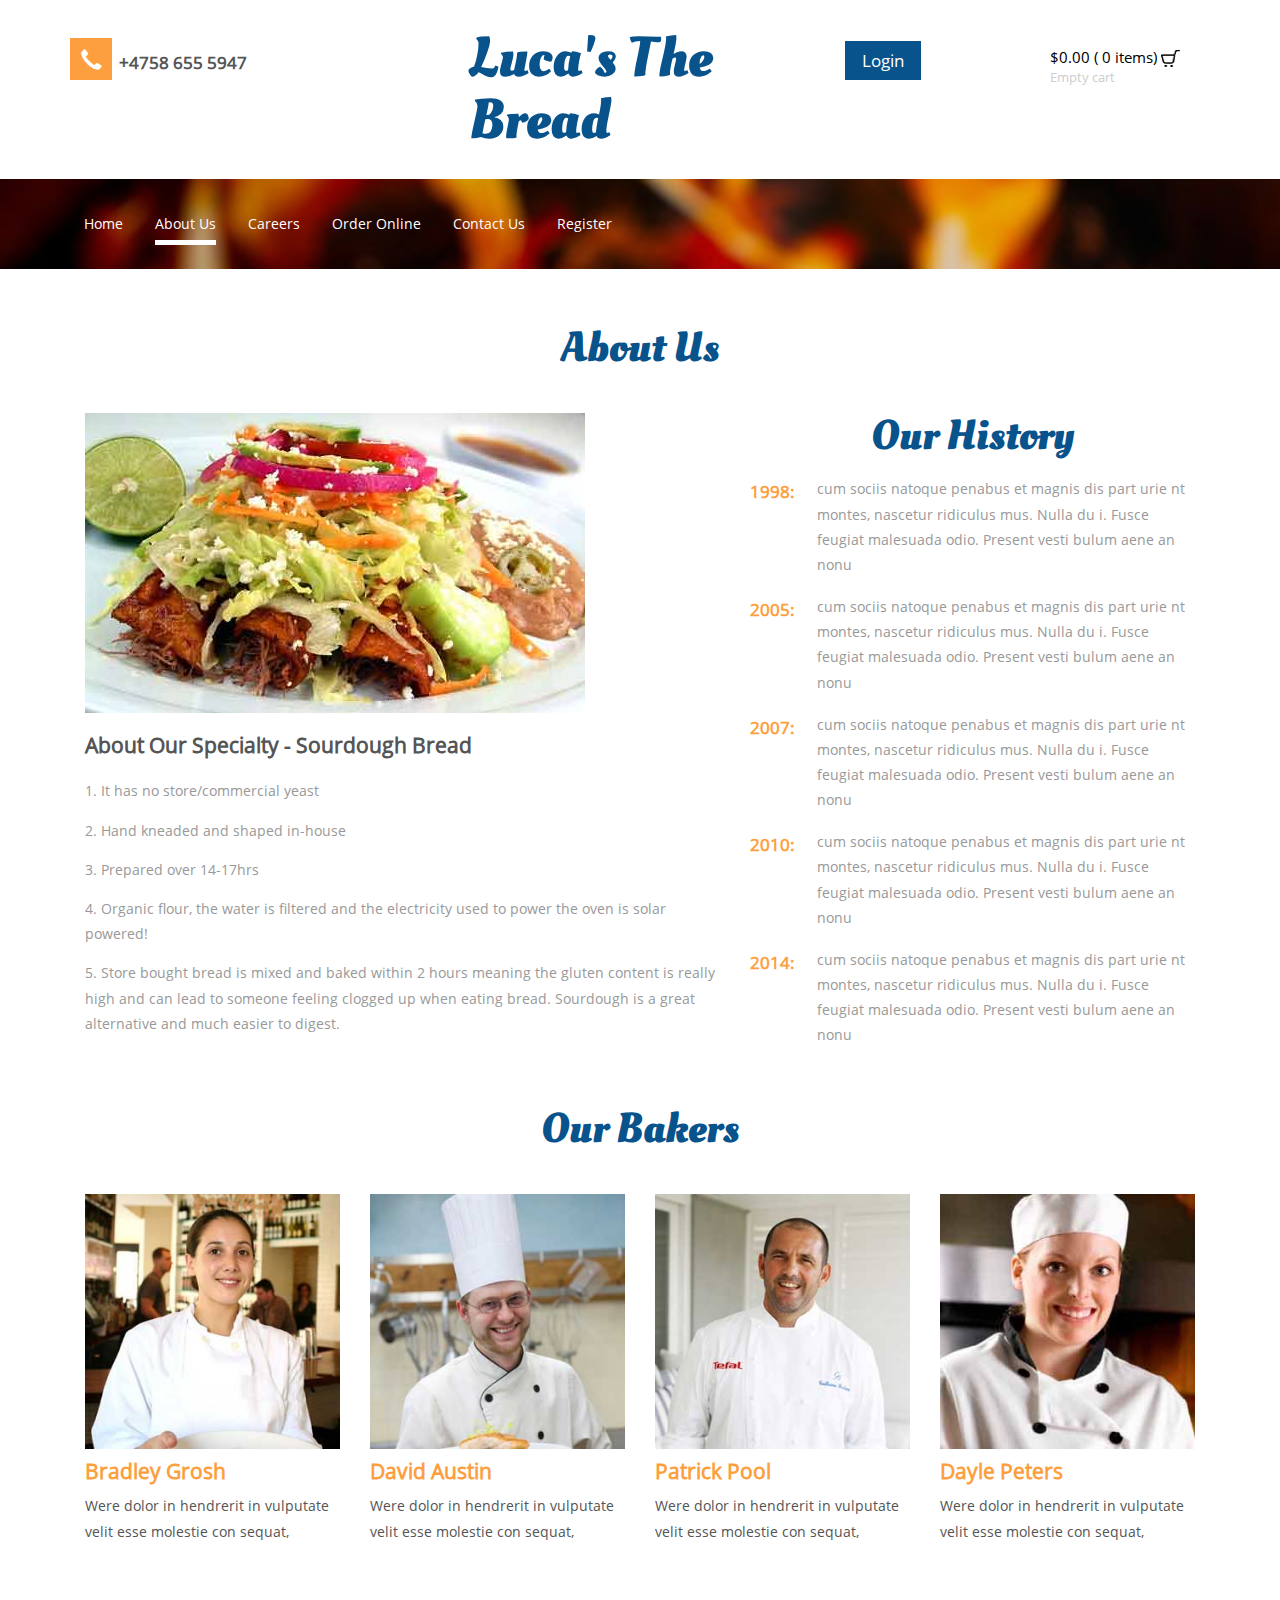
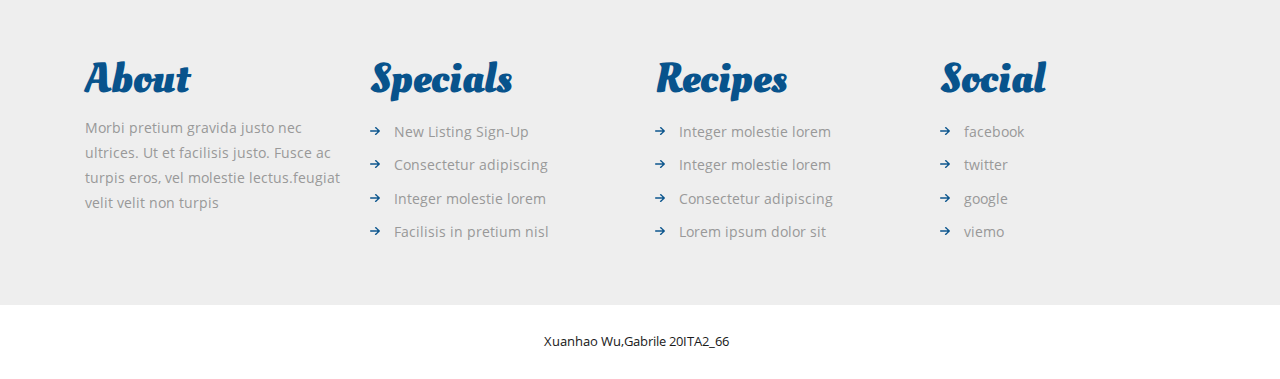
<file: about.html>
<!DOCTYPE HTML>
<html>
<head>
<title>About</title>
<link href="css/bootstrap.css" rel="stylesheet" type="text/css" media="all">
<link href="css/style.css" rel="stylesheet" type="text/css" media="all" />
<meta name="viewport" content="width=device-width, initial-scale=1">
<meta http-equiv="Content-Type" content="text/html; charset=utf-8" />
<meta name="keywords" content="Curabitur Responsive web template, Bootstrap Web Templates, Flat Web Templates, Andriod Compatible web template, 
Smartphone Compatible web template, free webdesigns for Nokia, Samsung, LG, SonyErricsson, Motorola web design" />
<script type="application/x-javascript"> addEventListener("load", function() { setTimeout(hideURLbar, 0); }, false); function hideURLbar(){ window.scrollTo(0,1); } </script>
 <link rel="stylesheet" href="css/flexslider.css" type="text/css" media="screen" />
 <script src="js/jquery-1.11.1.min.js"></script>
  <script src="js/bootstrap.js"> </script>
  <!---- start-smoth-scrolling---->
<script type="text/javascript" src="js/move-top.js"></script>
<script type="text/javascript" src="js/easing.js"></script>
 <script type="text/javascript">
		jQuery(document).ready(function($) {
			$(".scroll").click(function(event){		
				event.preventDefault();
				$('html,body').animate({scrollTop:$(this.hash).offset().top},1200);
			});
		});
	</script>
<!---End-smoth-scrolling---->

</head>
<body>
		<!-- start-header section-->
			<div class="header">
				<div class="container">
				     <div class="top-header">
						<div class="phone">
							<ul>
								<li><span class="glyphicon glyphicon-earphone" aria-hidden="true"></span></li>
								<li><p>+4758 655 5947</p></li>
							</ul>
						</div>
						<div class="logo">
							<h1><a href="index.html">Luca's the bread</a></h1>
						</div>
						<div class="header-right">
						<div class="login">
						<a href="login.html">login</a>
						</div>
						<div class="cart box_1">
							<a href="checkout.html">
								<h3> <span class="simpleCart_total"> $0.00 </span> (<span id="simpleCart_quantity" class="simpleCart_quantity"> 0 </span> items)<img src="images/bag.png" alt=""></h3>
							</a>	
							<p><a href="javascript:;" class="simpleCart_empty">Empty cart</a></p>
							<div class="clearfix"> </div>
						</div>
				</div>
		
						<div class="clearfix"></div>
					</div>	
				</div>
			</div>
		<!-- end-header section-->
		<!--start-banner-->
			<div class="banner ban1">
				<div class="container">
					<div class="top-menu">
					<span class="menu"><img src="images/nav.png" alt=""/> </span>
					<ul>
							<li><a  href="index.html">home</a></li>
							<li><a  href="about.html" class="active">about us</a></li>
							<li><a  href="upload.php">Careers</a></li>
							<li><a  href="orderonline.php">Order online</a></li>
							<li><a  href="events.html">Contact Us</a></li>
							<li><a  href="register.php">register</a></li>
						</ul>
						<!-- script for menu -->
									
							 <script>
							 $("span.menu").click(function(){
							 $(".top-menu ul").slideToggle("slow" , function(){
							 });
							 });
							 </script>
						<!-- //script for menu -->
					</div>
					</div>	
			</div>
		<!--end-banner-->
			
			<div class="content">
				<div class="aboutus">
					<div class="container">
						<h3>about us</h3>
							<div class="about-grids">
								<div class="col-md-7 about-grid">
								<img src="images/p10.jpg" class="img-responsive" alt="/">
									<h4>About our specialty - sourdough bread</h4>
									<p>1. It has no store/commercial yeast</p>
									<p>2. Hand kneaded and shaped in-house</p>
									<p>3. Prepared over 14-17hrs</p>
									<p>4. Organic flour, the water is filtered and the electricity used to power the oven is solar powered!</p>
									<p>5. Store bought bread is mixed and baked within 2 hours meaning the gluten content is really high and 
										can lead to someone feeling clogged up when eating bread. Sourdough is a great alternative and much easier to digest.</p>
								</div>
								<div class="col-md-5 about-grid1">
									<h3>Our history</h3>
									<div class="history">
										<div class="hist-year">
										<h5>1998:</h5>
										</div>
										<div class="hist-text">
										<P>cum sociis natoque penabus et magnis dis part urie nt montes, nascetur ridiculus mus. Nulla du i. Fusce feugiat malesuada odio. Present vesti bulum aene an nonu</P>
										</div>
										<div class="clearfix"></div>
									</div>
									<div class="history">
										<div class="hist-year">
										<h5>2005:</h5>
										</div>
										<div class="hist-text">
										<P>cum sociis natoque penabus et magnis dis part urie nt montes, nascetur ridiculus mus. Nulla du i. Fusce feugiat malesuada odio. Present vesti bulum aene an nonu</P>
										</div>
										<div class="clearfix"></div>
									</div>
									<div class="history">
										<div class="hist-year">
										<h5>2007:</h5>
										</div>
										<div class="hist-text">
										<P>cum sociis natoque penabus et magnis dis part urie nt montes, nascetur ridiculus mus. Nulla du i. Fusce feugiat malesuada odio. Present vesti bulum aene an nonu</P>
										</div>
										<div class="clearfix"></div>
									</div>
									<div class="history">
										<div class="hist-year">
										<h5>2010:</h5>
										</div>
										<div class="hist-text">
										<P>cum sociis natoque penabus et magnis dis part urie nt montes, nascetur ridiculus mus. Nulla du i. Fusce feugiat malesuada odio. Present vesti bulum aene an nonu</P>
										</div>
										<div class="clearfix"></div>
									</div>
									<div class="history">
										<div class="hist-year">
										<h5>2014:</h5>
										</div>
										<div class="hist-text">
										<P>cum sociis natoque penabus et magnis dis part urie nt montes, nascetur ridiculus mus. Nulla du i. Fusce feugiat malesuada odio. Present vesti bulum aene an nonu</P>
										</div>
										<div class="clearfix"></div>
									</div>
								</div>
								<div class="clearfix"></div>
							</div>
					</div>
				</div>
				<div class="ourteam">
					<div class="container">
					<h3>Our bakers</h3>
					<div class="team-grids">
					<div class="col-md-3 team-grid">
						<img src="images/t1.jpg" class="img-responsive" alt="" />
						<h4>Bradley Grosh</h4>
						<p>Were dolor in hendrerit in vulputate velit esse molestie con sequat,</p>
					</div>
					<div class="col-md-3 team-grid">
						<img src="images/t2.jpg" class="img-responsive" alt="" />
						<h4>david austin</h4>
						<p>Were dolor in hendrerit in vulputate velit esse molestie con sequat,</p>
					</div>
					<div class="col-md-3 team-grid">
						<img src="images/t3.jpg" class="img-responsive" alt="" />
						<h4>Patrick Pool</h4>
						<p>Were dolor in hendrerit in vulputate velit esse molestie con sequat,</p>
					</div>
					<div class="col-md-3 team-grid">
						<img src="images/t4.jpg" class="img-responsive" alt="" />
						<h4>Dayle Peters</h4>
						<p>Were dolor in hendrerit in vulputate velit esse molestie con sequat,</p>
					</div>
					</div class="clearfix"></div>
				</div>
			</div>

		<div class="specials-section">
			<div class="container">
				<div class="col-md-3 specials">
				<h3>about</h3>
				<p>Morbi pretium gravida justo nec ultrices. Ut et facilisis justo. Fusce ac turpis eros, vel molestie lectus.feugiat velit velit non turpis</p>
				</div>
				<div class="col-md-3 specials1">
				<h3>specials</h3>
				<ul>
					<li><a href="#">New Listing Sign-Up</a></li>
					<li><a href="#">Consectetur adipiscing</a></li>
					<li><a href="#">Integer molestie lorem</a></li>
					<li><a href="#">Facilisis in pretium nisl</a></li>
				</ul>
				</div>
			<div class="col-md-3 specials1">
			<h3>recipes</h3>
			<ul>
				<li><a href="#">Integer molestie lorem</a></li>
				<li><a href="#">Integer molestie lorem</a></li>
				<li><a href="#">Consectetur adipiscing</a></li>
				<li><a href="#">Lorem ipsum dolor sit</a></li>
			</ul>
			</div>
			<div class="col-md-3 specials1">
			<h3>social</h3>
			<ul>
				<li><a href="#">facebook</a></li>
				<li><a href="#">twitter</a></li>
				<li><a href="#">google</a></li>
				<li><a href="#">viemo</a></li>
			</ul>
			</div>
			<div class="clearfix"></div>
			</div>
			</div>
	</div>
	<div class="footer-section">
					<div class="container">
						<div class="footer-top">
							<p>Xuanhao Wu,Gabrile  20ITA2_66<a target="_blank" href="http://sc.chinaz.com/moban/"></a></p>
					</div>
					<script type="text/javascript">
						$(document).ready(function() {
							/*
							var defaults = {
					  			containerID: 'toTop', // fading element id
								containerHoverID: 'toTopHover', // fading element hover id
								scrollSpeed: 1200,
								easingType: 'linear' 
					 		};
							*/
							
							$().UItoTop({ easingType: 'easeOutQuart' });
							
						});
					</script>
				<a href="#" id="toTop" style="display: block;"> <span id="toTopHover" style="opacity: 1;"> </span></a>


					</div>
					</div>


	
</body>
</html>
</file>
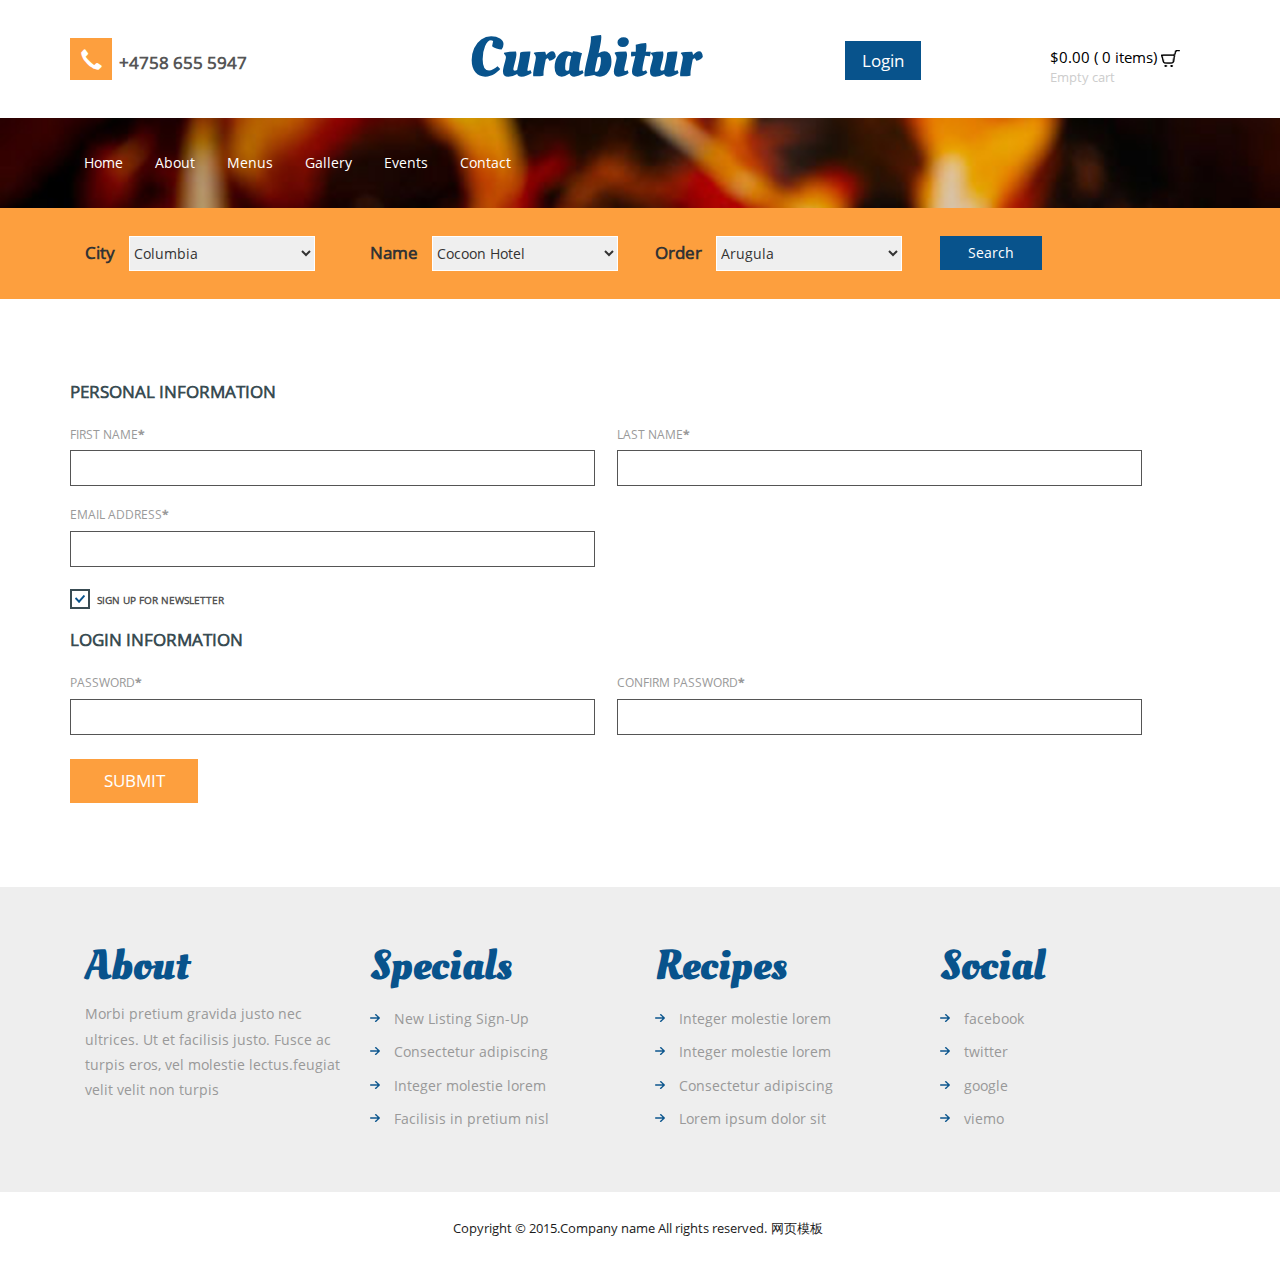
<file: account.html>
<!DOCTYPE HTML>
<html>
<head>
<title>Account</title>
<link href="css/bootstrap.css" rel="stylesheet" type="text/css" media="all">
<link href="css/style.css" rel="stylesheet" type="text/css" media="all" />
<meta name="viewport" content="width=device-width, initial-scale=1">
<meta http-equiv="Content-Type" content="text/html; charset=utf-8" />
<meta name="keywords" content="Curabitur Responsive web template, Bootstrap Web Templates, Flat Web Templates, Andriod Compatible web template, 
Smartphone Compatible web template, free webdesigns for Nokia, Samsung, LG, SonyErricsson, Motorola web design" />
<script type="application/x-javascript"> addEventListener("load", function() { setTimeout(hideURLbar, 0); }, false); function hideURLbar(){ window.scrollTo(0,1); } </script>
 <link rel="stylesheet" href="css/flexslider.css" type="text/css" media="screen" />
 <script src="js/jquery-1.11.1.min.js"></script>
  <script src="js/bootstrap.js"> </script>
  <!---- start-smoth-scrolling---->
<script type="text/javascript" src="js/move-top.js"></script>
<script type="text/javascript" src="js/easing.js"></script>
 <script type="text/javascript">
		jQuery(document).ready(function($) {
			$(".scroll").click(function(event){		
				event.preventDefault();
				$('html,body').animate({scrollTop:$(this.hash).offset().top},1200);
			});
		});
	</script>
<!---End-smoth-scrolling---->

</head>
<body>
		<!-- start-header section-->
			<div class="header">
				<div class="container">
				     <div class="top-header">
						<div class="phone">
							<ul>
								<li><span class="glyphicon glyphicon-earphone" aria-hidden="true"></span></li>
								<li><p>+4758 655 5947</p></li>
							</ul>
						</div>
						<div class="logo">
							<h1><a href="index.html">curabitur</a></h1>
						</div>
						<div class="header-right">
						<div class="login">
						<a href="login.html">login</a>
						</div>
						<div class="cart box_1">
							<a href="checkout.html">
								<h3> <span class="simpleCart_total"> $0.00 </span> (<span id="simpleCart_quantity" class="simpleCart_quantity"> 0 </span> items)<img src="images/bag.png" alt=""></h3>
							</a>	
							<p><a href="javascript:;" class="simpleCart_empty">Empty cart</a></p>
							<div class="clearfix"> </div>
						</div>
				</div>
		
						<div class="clearfix"></div>
					</div>	
				</div>
			</div>
		<!-- end-header section-->
		<!--start-banner-->
			<div class="banner ban1">
				<div class="container">
					<div class="top-menu">
					<span class="menu"><img src="images/nav.png" alt=""/> </span>
						<ul>
							<li><a  href="index.html">home</a></li>
							<li><a  href="about.html">about</a></li>
							<li><a  href="menu.html">menus</a></li>
							<li><a  href="orderonline.php">gallery</a></li>
							<li><a  href="events.html">events</a></li>
							<li><a  href="contact.html">contact</a></li>
						</ul>
						<!-- script for menu -->
									
							 <script>
							 $("span.menu").click(function(){
							 $(".top-menu ul").slideToggle("slow" , function(){
							 });
							 });
							 </script>
						<!-- //script for menu -->
					</div>
					</div>	
			</div>
		<!--end-banner-->
			<div class="banner-bottom">
				<div class="container">
				<div class="droop-down">
					<div class="col-md-3 droop">
							<div class="sort-by">
		            <label>City</label>
		            <select>
		                            <option value="">
		                   Columbia              </option>
		                            <option value="">
		                 Gobaret              </option>
		                            <option value="">
		                   Florissant               </option>
										<option value="">
		                   Fergeeson               </option>
						   
		            </select>
		        </div>
					</div>
					<div class="col-md-3 droop">
							<div class="sort-by">
		            <label>Name</label>
		            <select>
		                            <option value="">
		                  Cocoon Hotel              </option>
		                            <option value="">
		                   Chinese Room               </option>
		                            <option value="">
		                   Royal Orchid Central              </option>
						         <option value="">
		                   Royal Orchid Central              </option>
						         <option value="">
		                   Royal Orchid Central              </option>
		            </select>
		        </div>
					</div><div class="col-md-3 droop">
							<div class="sort-by">
		            <label>Order</label>
		            <select>
		                            <option value="">
		                    Arugula              </option>
		                            <option value="">
		                  Baking Soda              </option>
		                            <option value="">
		                    Cilantro              </option>
							  <option value="">
		                Chicken              </option>
							  <option value="">
		                    Squash             </option>
		            </select>
		        </div>
					</div>
					<div class="col-md-3 search">
					<form>
					<input type="submit" value="search">
					</form>				
					</div>
					<div class="clearfix"></div>
					</div>
				</div>
			</div>
			<div class="content">
 <!-- registration -->
	<div class="main-1">
		<div class="container">
			<div class="register">
		  	  <form> 
				 <div class="register-top-grid">
					<h3>PERSONAL INFORMATION</h3>
					 <div class="wow fadeInLeft" data-wow-delay="0.4s">
						<span>First Name<label>*</label></span>
						<input type="text"> 
					 </div>
					 <div class="wow fadeInRight" data-wow-delay="0.4s">
						<span>Last Name<label>*</label></span>
						<input type="text"> 
					 </div>
					 <div class="wow fadeInRight" data-wow-delay="0.4s">
						 <span>Email Address<label>*</label></span>
						 <input type="text"> 
					 </div>
					 <div class="clearfix"> </div>
					   <a class="news-letter" href="#">
						 <label class="checkbox"><input type="checkbox" name="checkbox" checked=""><i> </i>Sign Up for Newsletter</label>
					   </a>
					 </div>
				     <div class="register-bottom-grid">
						    <h3>LOGIN INFORMATION</h3>
							 <div class="wow fadeInLeft" data-wow-delay="0.4s">
								<span>Password<label>*</label></span>
								<input type="text">
							 </div>
							 <div class="wow fadeInRight" data-wow-delay="0.4s">
								<span>Confirm Password<label>*</label></span>
								<input type="text">
							 </div>
					 </div>
				</form>
				<div class="clearfix"> </div>
				<div class="register-but">
				   <form>
					   <input type="submit" value="submit">
					   <div class="clearfix"> </div>
				   </form>
				</div>
		   </div>
		 </div>
	</div>
<!-- registration -->

<div class="specials-section">
				<div class="container">
					<div class="col-md-3 specials">
					<h3>about</h3>
					<p>Morbi pretium gravida justo nec ultrices. Ut et facilisis justo. Fusce ac turpis eros, vel molestie lectus.feugiat velit velit non turpis</p>
				</div>
				<div class="col-md-3 specials1">
				<h3>specials</h3>
				<ul>
					<li><a href="#">New Listing Sign-Up</a></li>
					<li><a href="#">Consectetur adipiscing</a></li>
					<li><a href="#">Integer molestie lorem</a></li>
					<li><a href="#">Facilisis in pretium nisl</a></li>
				</ul>
				</div>
			<div class="col-md-3 specials1">
			<h3>recipes</h3>
			<ul>
				<li><a href="#">Integer molestie lorem</a></li>
				<li><a href="#">Integer molestie lorem</a></li>
				<li><a href="#">Consectetur adipiscing</a></li>
				<li><a href="#">Lorem ipsum dolor sit</a></li>
			</ul>
			</div>
			<div class="col-md-3 specials1">
			<h3>social</h3>
			<ul>
				<li><a href="#">facebook</a></li>
				<li><a href="#">twitter</a></li>
				<li><a href="#">google</a></li>
				<li><a href="#">viemo</a></li>
			</ul>
			</div>
			<div class="clearfix"></div>
			</div>
			</div>
	</div>
	<div class="footer-section">
					<div class="container">
						<div class="footer-top">
						<p>Copyright &copy; 2015.Company name All rights reserved.<a target="_blank" href="http://sc.chinaz.com/moban/">&#x7F51;&#x9875;&#x6A21;&#x677F;</a></p>
					</div>
					<script type="text/javascript">
						$(document).ready(function() {
							/*
							var defaults = {
					  			containerID: 'toTop', // fading element id
								containerHoverID: 'toTopHover', // fading element hover id
								scrollSpeed: 1200,
								easingType: 'linear' 
					 		};
							*/
							
							$().UItoTop({ easingType: 'easeOutQuart' });
							
						});
					</script>
				<a href="#" id="toTop" style="display: block;"> <span id="toTopHover" style="opacity: 1;"> </span></a>


					</div>
					</div>


	
</body>
</html>
</file>
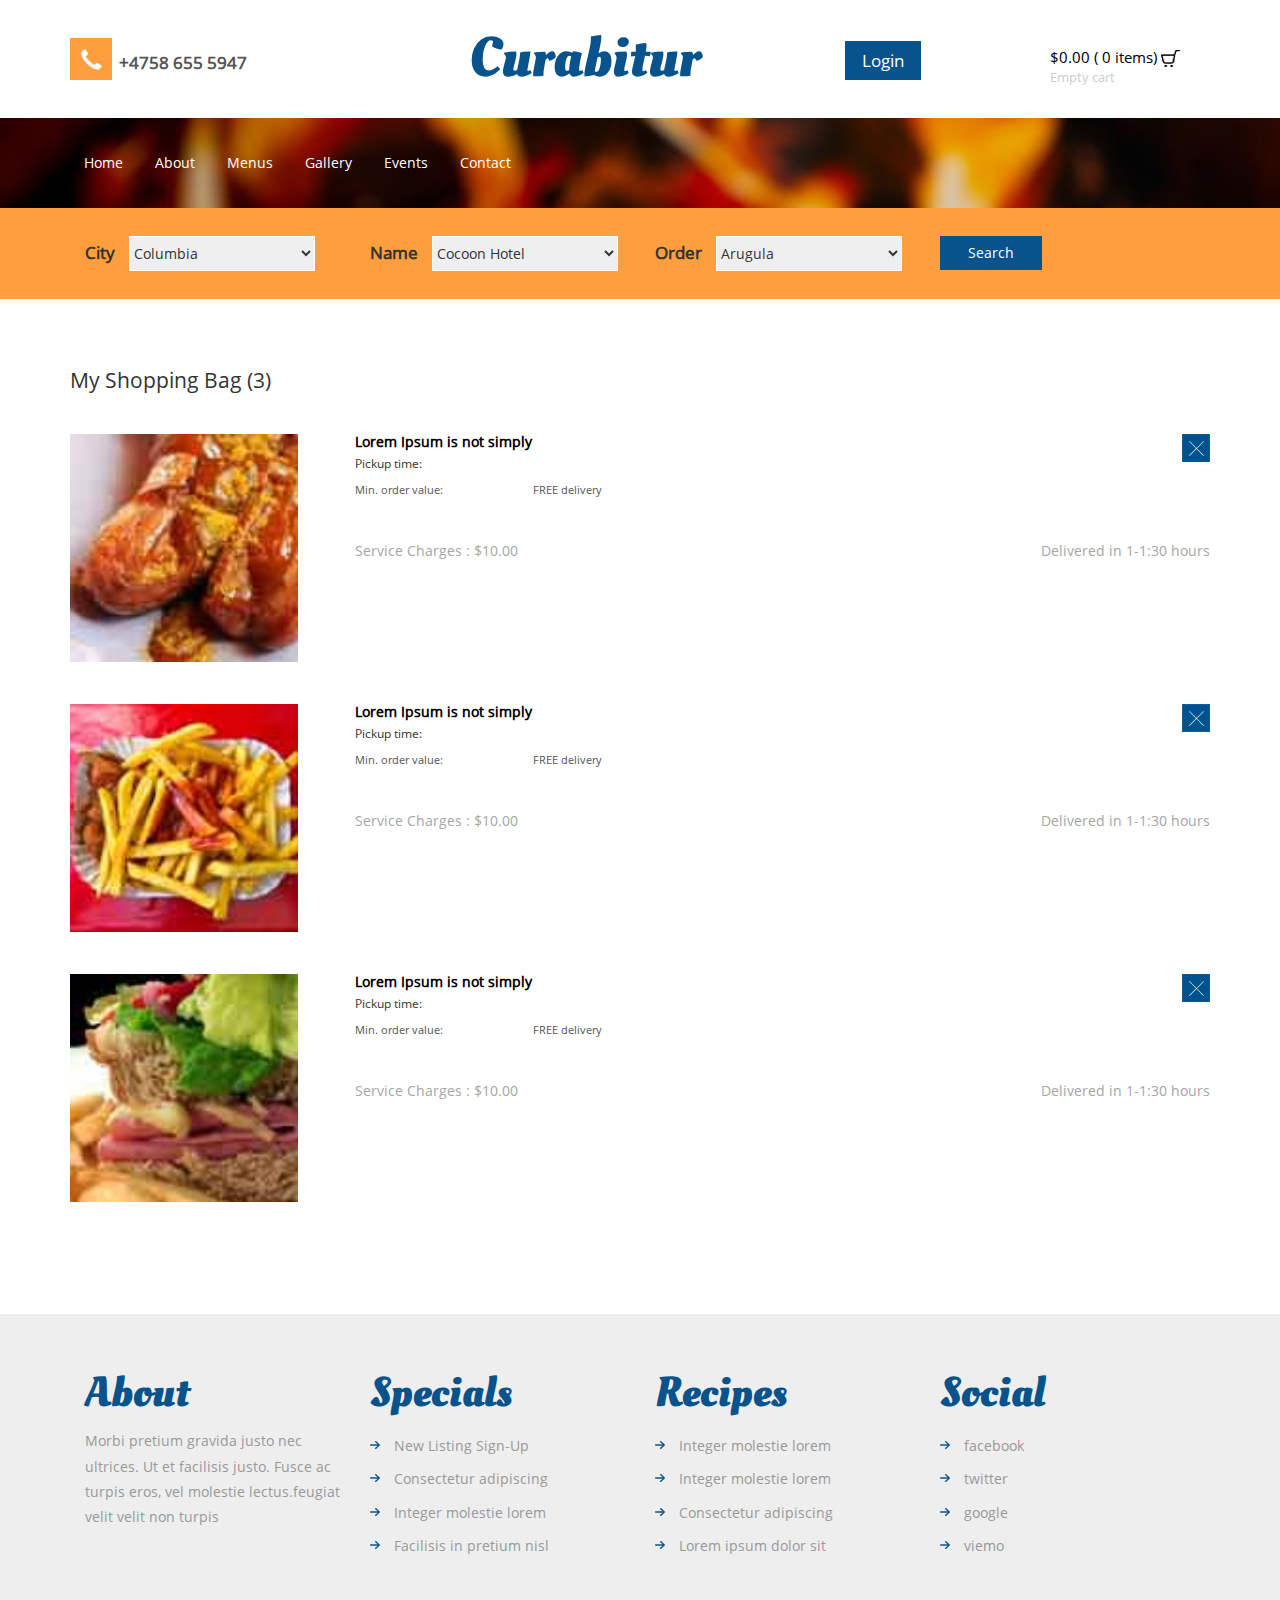
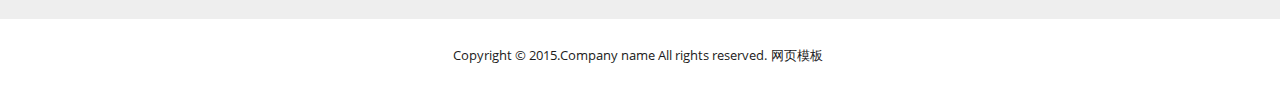
<file: checkout.html>
<!DOCTYPE HTML>
<html>
<head>
<title>Check out</title>
<link href="css/bootstrap.css" rel="stylesheet" type="text/css" media="all">
<link href="css/style.css" rel="stylesheet" type="text/css" media="all" />
<meta name="viewport" content="width=device-width, initial-scale=1">
<meta http-equiv="Content-Type" content="text/html; charset=utf-8" />
<meta name="keywords" content="Curabitur Responsive web template, Bootstrap Web Templates, Flat Web Templates, Andriod Compatible web template, 
Smartphone Compatible web template, free webdesigns for Nokia, Samsung, LG, SonyErricsson, Motorola web design" />
<script type="application/x-javascript"> addEventListener("load", function() { setTimeout(hideURLbar, 0); }, false); function hideURLbar(){ window.scrollTo(0,1); } </script>
 <link rel="stylesheet" href="css/flexslider.css" type="text/css" media="screen" />
 <script src="js/jquery-1.11.1.min.js"></script>
  <script src="js/bootstrap.js"> </script>
  <!---- start-smoth-scrolling---->
<script type="text/javascript" src="js/move-top.js"></script>
<script type="text/javascript" src="js/easing.js"></script>
 <script type="text/javascript">
		jQuery(document).ready(function($) {
			$(".scroll").click(function(event){		
				event.preventDefault();
				$('html,body').animate({scrollTop:$(this.hash).offset().top},1200);
			});
		});
	</script>
<!---End-smoth-scrolling---->

</head>
<body>
		<!-- start-header section-->
			<div class="header">
				<div class="container">
				     <div class="top-header">
						<div class="phone">
							<ul>
								<li><span class="glyphicon glyphicon-earphone" aria-hidden="true"></span></li>
								<li><p>+4758 655 5947</p></li>
							</ul>
						</div>
						<div class="logo">
							<h1><a href="index.html">curabitur</a></h1>
						</div>
						<div class="header-right">
						<div class="login">
						<a href="login.html">login</a>
						</div>
						<div class="cart box_1">
							<a href="checkout.html">
								<h3> <span class="simpleCart_total"> $0.00 </span> (<span id="simpleCart_quantity" class="simpleCart_quantity"> 0 </span> items)<img src="images/bag.png" alt=""></h3>
							</a>	
							<p><a href="javascript:;" class="simpleCart_empty">Empty cart</a></p>
							<div class="clearfix"> </div>
						</div>
				</div>
		
						<div class="clearfix"></div>
					</div>	
				</div>
			</div>
		<!-- end-header section-->
		<!--start-banner-->
			<div class="banner ban1">
				<div class="container">
					<div class="top-menu">
					<span class="menu"><img src="images/nav.png" alt=""/> </span>
						<ul>
							<li><a  href="index.html">home</a></li>
							<li><a  href="about.html">about</a></li>
							<li><a  href="menu.html">menus</a></li>
							<li><a  href="orderonline.php">gallery</a></li>
							<li><a  href="events.html">events</a></li>
							<li><a  href="contact.html">contact</a></li>
						</ul
						<!-- script for menu -->
									
							 <script>
							 $("span.menu").click(function(){
							 $(".top-menu ul").slideToggle("slow" , function(){
							 });
							 });
							 </script>
						<!-- //script for menu -->
					</div>
					</div>	
			</div>
		<!--end-banner-->
			<div class="banner-bottom">
				<div class="container">
				<div class="droop-down">
					<div class="col-md-3 droop">
							<div class="sort-by">
		            <label>City</label>
		            <select>
		                            <option value="">
		                   Columbia              </option>
		                            <option value="">
		                 Gobaret              </option>
		                            <option value="">
		                   Florissant               </option>
										<option value="">
		                   Fergeeson               </option>
						   
		            </select>
		        </div>
					</div>
					<div class="col-md-3 droop">
							<div class="sort-by">
		            <label>Name</label>
		            <select>
		                            <option value="">
		                  Cocoon Hotel              </option>
		                            <option value="">
		                   Chinese Room               </option>
		                            <option value="">
		                   Royal Orchid Central              </option>
						         <option value="">
		                   Royal Orchid Central              </option>
						         <option value="">
		                   Royal Orchid Central              </option>
		            </select>
		        </div>
					</div><div class="col-md-3 droop">
							<div class="sort-by">
		            <label>Order</label>
		            <select>
		                            <option value="">
		                    Arugula              </option>
		                            <option value="">
		                  Baking Soda              </option>
		                            <option value="">
		                    Cilantro              </option>
							  <option value="">
		                Chicken              </option>
							  <option value="">
		                    Squash             </option>
		            </select>
		        </div>
					</div>
					<div class="col-md-3 search">
					<form>
					<input type="submit" value="search">
					</form>				
					</div>
					<div class="clearfix"></div>
					</div>
				</div>
			</div>
<!-- checkout -->
<div class="cart-items">
	<div class="container">
			 <h1>My Shopping Bag (3)</h1>
				<script>$(document).ready(function(c) {
					$('.close1').on('click', function(c){
						$('.cart-header').fadeOut('slow', function(c){
							$('.cart-header').remove();
						});
						});	  
					});
			   </script>
			 <div class="cart-header">
				 <div class="close1"> </div>
				 <div class="cart-sec simpleCart_shelfItem">
						<div class="cart-item cyc">
							 <img src="images/c1.jpg" class="img-responsive" alt="">
						</div>
					   <div class="cart-item-info">
						<h3><a href="#"> Lorem Ipsum is not simply </a><span>Pickup time:</span></h3>
						<ul class="qty">
							<li><p>Min. order value:</p></li>
							<li><p>FREE delivery</p></li>
						</ul>
							 <div class="delivery">
							 <p>Service Charges : $10.00</p>
							 <span>Delivered in 1-1:30 hours</span>
							 <div class="clearfix"></div>
				        </div>	
					   </div>
					   <div class="clearfix"></div>
											
				  </div>
			 </div>
			 <script>$(document).ready(function(c) {
					$('.close2').on('click', function(c){
							$('.cart-header2').fadeOut('slow', function(c){
						$('.cart-header2').remove();
					});
					});	  
					});
			 </script>
			 <div class="cart-header2">
				 <div class="close2"> </div>
				  <div class="cart-sec simpleCart_shelfItem">
						<div class="cart-item cyc">
							 <img src="images/c2.jpg" class="img-responsive" alt="">
						</div>
					   <div class="cart-item-info">
						<h3><a href="#"> Lorem Ipsum is not simply </a><span>Pickup time:</span></h3>
						<ul class="qty">
							<li><p>Min. order value:</p></li>
							<li><p>FREE delivery</p></li>
						</ul>
							 <div class="delivery">
							 <p>Service Charges : $10.00</p>
							 <span>Delivered in 1-1:30 hours</span>
							 <div class="clearfix"></div>
				        </div>	
					   </div>
					   <div class="clearfix"></div>
											
				  </div>
			  </div>
			  <script>$(document).ready(function(c) {
					$('.close3').on('click', function(c){
							$('.cart-header3').fadeOut('slow', function(c){
						$('.cart-header3').remove();
					});
					});	  
					});
			 </script>
			  <div class="cart-header3">
				 <div class="close3"> </div>
				  <div class="cart-sec simpleCart_shelfItem">
						<div class="cart-item cyc">
							 <img src="images/c3.jpg" class="img-responsive" alt="">
						</div>
					   <div class="cart-item-info">
						<h3><a href="#"> Lorem Ipsum is not simply </a><span>Pickup time:</span></h3>
						<ul class="qty">
							<li><p>Min. order value:</p></li>
							<li><p>FREE delivery</p></li>
						</ul>
							 <div class="delivery">
							 <p>Service Charges : $10.00</p>
							 <span>Delivered in 1-1:30 hours</span>
							 <div class="clearfix"></div>
				        </div>	
					   </div>
					   <div class="clearfix"></div>
											
				  </div>
			  </div>		
		 </div>
		 </div>
<!-- checkout -->	
<div class="specials-section">
				<div class="container">
					<div class="col-md-3 specials">
					<h3>about</h3>
					<p>Morbi pretium gravida justo nec ultrices. Ut et facilisis justo. Fusce ac turpis eros, vel molestie lectus.feugiat velit velit non turpis</p>
				</div>
				<div class="col-md-3 specials1">
				<h3>specials</h3>
				<ul>
					<li><a href="#">New Listing Sign-Up</a></li>
					<li><a href="#">Consectetur adipiscing</a></li>
					<li><a href="#">Integer molestie lorem</a></li>
					<li><a href="#">Facilisis in pretium nisl</a></li>
				</ul>
				</div>
			<div class="col-md-3 specials1">
			<h3>recipes</h3>
			<ul>
				<li><a href="#">Integer molestie lorem</a></li>
				<li><a href="#">Integer molestie lorem</a></li>
				<li><a href="#">Consectetur adipiscing</a></li>
				<li><a href="#">Lorem ipsum dolor sit</a></li>
			</ul>
			</div>
			<div class="col-md-3 specials1">
			<h3>social</h3>
			<ul>
				<li><a href="#">facebook</a></li>
				<li><a href="#">twitter</a></li>
				<li><a href="#">google</a></li>
				<li><a href="#">viemo</a></li>
			</ul>
			</div>
			<div class="clearfix"></div>
			</div>
			</div>
	</div>
	<div class="footer-section">
					<div class="container">
						<div class="footer-top">
						<p>Copyright &copy; 2015.Company name All rights reserved.<a target="_blank" href="http://sc.chinaz.com/moban/">&#x7F51;&#x9875;&#x6A21;&#x677F;</a></p>
					</div>
					<script type="text/javascript">
						$(document).ready(function() {
							/*
							var defaults = {
					  			containerID: 'toTop', // fading element id
								containerHoverID: 'toTopHover', // fading element hover id
								scrollSpeed: 1200,
								easingType: 'linear' 
					 		};
							*/
							
							$().UItoTop({ easingType: 'easeOutQuart' });
							
						});
					</script>
				<a href="#" id="toTop" style="display: block;"> <span id="toTopHover" style="opacity: 1;"> </span></a>


					</div>
					</div>


	
</body>
</html>
</file>
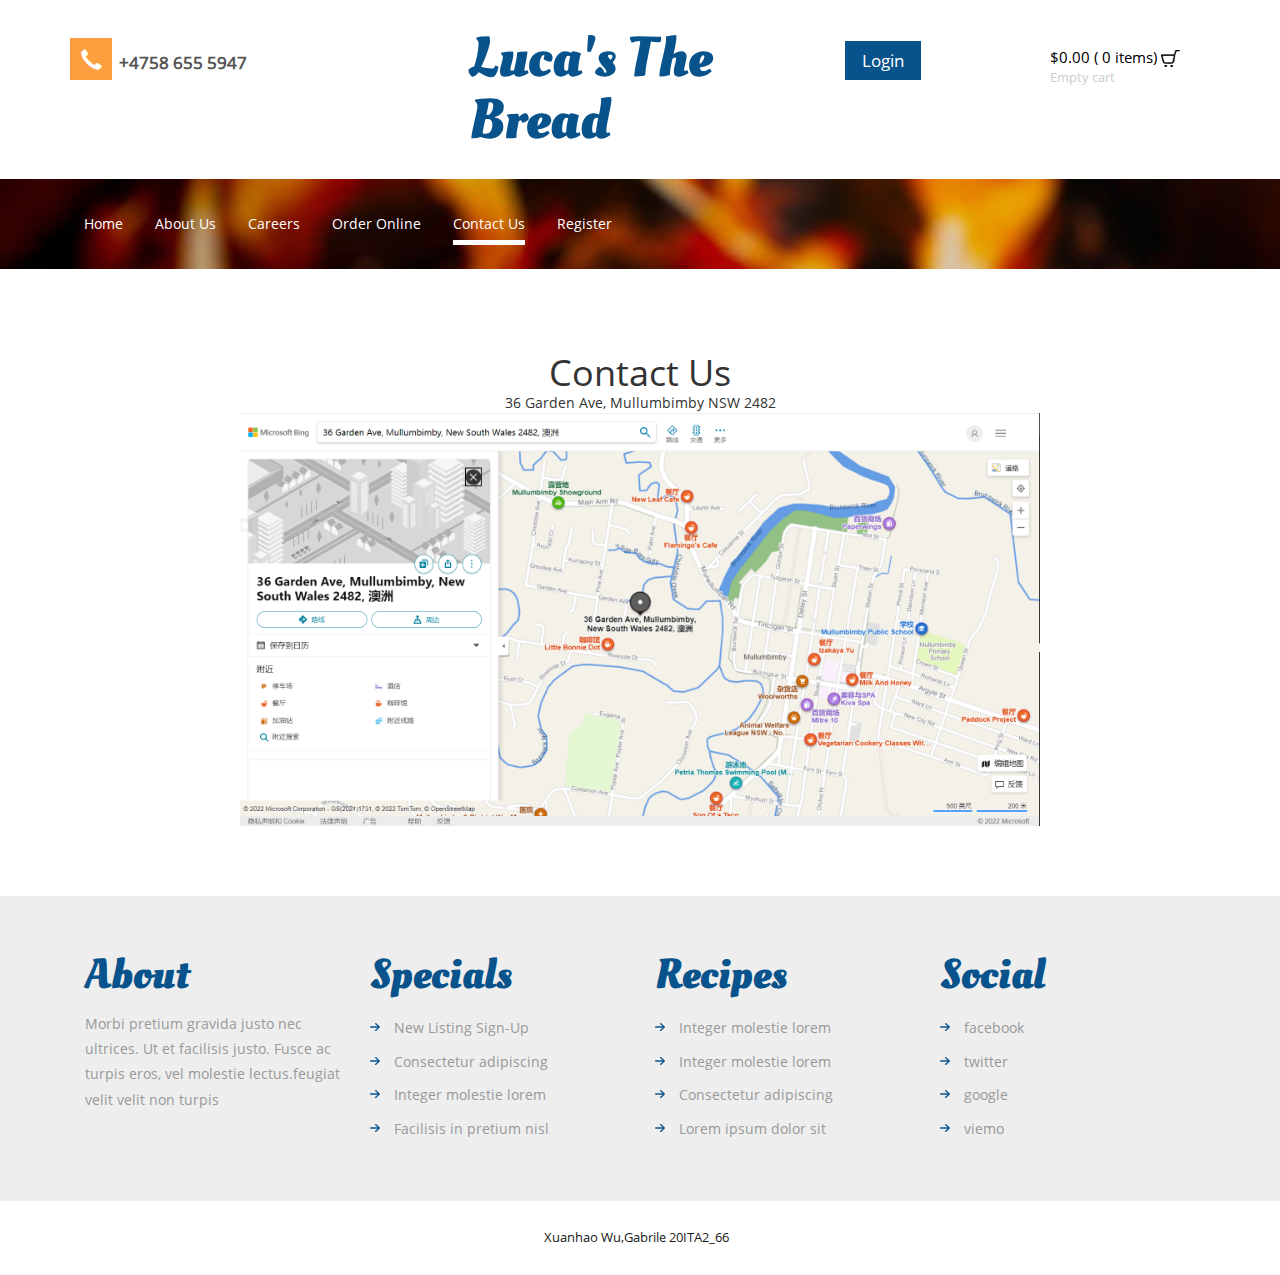
<file: events.html>
<!DOCTYPE HTML>
<html>
<head>
<title>Events</title>
<link href="css/bootstrap.css" rel="stylesheet" type="text/css" media="all">
<link href="css/style.css" rel="stylesheet" type="text/css" media="all" />
<meta name="viewport" content="width=device-width, initial-scale=1">
<meta http-equiv="Content-Type" content="text/html; charset=utf-8" />
<meta name="keywords" content="Curabitur Responsive web template, Bootstrap Web Templates, Flat Web Templates, Andriod Compatible web template, 
Smartphone Compatible web template, free webdesigns for Nokia, Samsung, LG, SonyErricsson, Motorola web design" />
<script type="application/x-javascript"> addEventListener("load", function() { setTimeout(hideURLbar, 0); }, false); function hideURLbar(){ window.scrollTo(0,1); } </script>
 <link rel="stylesheet" href="css/flexslider.css" type="text/css" media="screen" />
 <script src="js/jquery-1.11.1.min.js"></script>
  <script src="js/bootstrap.js"> </script>
  <!---- start-smoth-scrolling---->
<script type="text/javascript" src="js/move-top.js"></script>
<script type="text/javascript" src="js/easing.js"></script>
 <script type="text/javascript">
		jQuery(document).ready(function($) {
			$(".scroll").click(function(event){		
				event.preventDefault();
				$('html,body').animate({scrollTop:$(this.hash).offset().top},1200);
			});
		});
	</script>
<!---End-smoth-scrolling---->

</head>
<body>
		<!-- start-header section-->
			<div class="header">
				<div class="container">
				     <div class="top-header">
						<div class="phone">
							<ul>
								<li><span class="glyphicon glyphicon-earphone" aria-hidden="true"></span></li>
								<li><p>+4758 655 5947</p></li>
							</ul>
						</div>
						<div class="logo">
							<h1><a href="index.html">Luca's the bread</a></h1>
						</div>
						<div class="header-right">
						<div class="login">
						<a href="login.html">login</a>
						</div>
						<div class="cart box_1">
							<a href="checkout.html">
								<h3> <span class="simpleCart_total"> $0.00 </span> (<span id="simpleCart_quantity" class="simpleCart_quantity"> 0 </span> items)<img src="images/bag.png" alt=""></h3>
							</a>	
							<p><a href="javascript:;" class="simpleCart_empty">Empty cart</a></p>
							<div class="clearfix"> </div>
						</div>
				</div>
		
						<div class="clearfix"></div>
					</div>	
				</div>
			</div>
		<!-- end-header section-->
		<!--start-banner-->
			<div class="banner ban1">
				<div class="container">
					<div class="top-menu">
					<span class="menu"><img src="images/nav.png" alt=""/> </span>
						<ul>
							<li><a  href="index.html">home</a></li>
							<li><a  href="about.html">about us</a></li>
							<li><a  href="upload.php">Careers</a></li>
							<li><a  href="orderonline.php">Order online</a></li>
							<li><a  href="events.html" class="active">Contact Us</a></li>
							<li><a  href="register.php">register</a></li>
						</ul>
						<!-- script for menu -->
									
							 <script>
							 $("span.menu").click(function(){
							 $(".top-menu ul").slideToggle("slow" , function(){
							 });
							 });
							 </script>
						<!-- //script for menu -->
					</div>
					</div>	
			</div>
		<!--end-banner-->
		
		<div class="wrapper">
			<div id="welcome" class="container">
				<div class="title">
					<h1>Contact Us</h1>
						
						<p>36 Garden Ave, Mullumbimby NSW 2482 </p>
						<img src="images/map.png" width="800",height="500";>
					</div>
					</div>
					</div>

			<div class="specials-section">
				<div class="container">
					<div class="col-md-3 specials">
					<h3>about</h3>
					<p>Morbi pretium gravida justo nec ultrices. Ut et facilisis justo. Fusce ac turpis eros, vel molestie lectus.feugiat velit velit non turpis</p>
				</div>
				<div class="col-md-3 specials1">
				<h3>specials</h3>
				<ul>
					<li><a href="#">New Listing Sign-Up</a></li>
					<li><a href="#">Consectetur adipiscing</a></li>
					<li><a href="#">Integer molestie lorem</a></li>
					<li><a href="#">Facilisis in pretium nisl</a></li>
				</ul>
				</div>
			<div class="col-md-3 specials1">
			<h3>recipes</h3>
			<ul>
				<li><a href="#">Integer molestie lorem</a></li>
				<li><a href="#">Integer molestie lorem</a></li>
				<li><a href="#">Consectetur adipiscing</a></li>
				<li><a href="#">Lorem ipsum dolor sit</a></li>
			</ul>
			</div>
			<div class="col-md-3 specials1">
			<h3>social</h3>
			<ul>
				<li><a href="#">facebook</a></li>
				<li><a href="#">twitter</a></li>
				<li><a href="#">google</a></li>
				<li><a href="#">viemo</a></li>
			</ul>
			</div>
			<div class="clearfix"></div>
			</div>
			</div>
	</div>
	<div class="footer-section">
					<div class="container">
						<div class="footer-top">
							<p>Xuanhao Wu,Gabrile  20ITA2_66<a target="_blank" href="http://sc.chinaz.com/moban/"></a></p>
					</div>
					<script type="text/javascript">
						$(document).ready(function() {
							/*
							var defaults = {
					  			containerID: 'toTop', // fading element id
								containerHoverID: 'toTopHover', // fading element hover id
								scrollSpeed: 1200,
								easingType: 'linear' 
					 		};
							*/
							
							$().UItoTop({ easingType: 'easeOutQuart' });
							
						});
					</script>
				<a href="#" id="toTop" style="display: block;"> <span id="toTopHover" style="opacity: 1;"> </span></a>


					</div>
					</div>


	
</body>
</html>
</file>
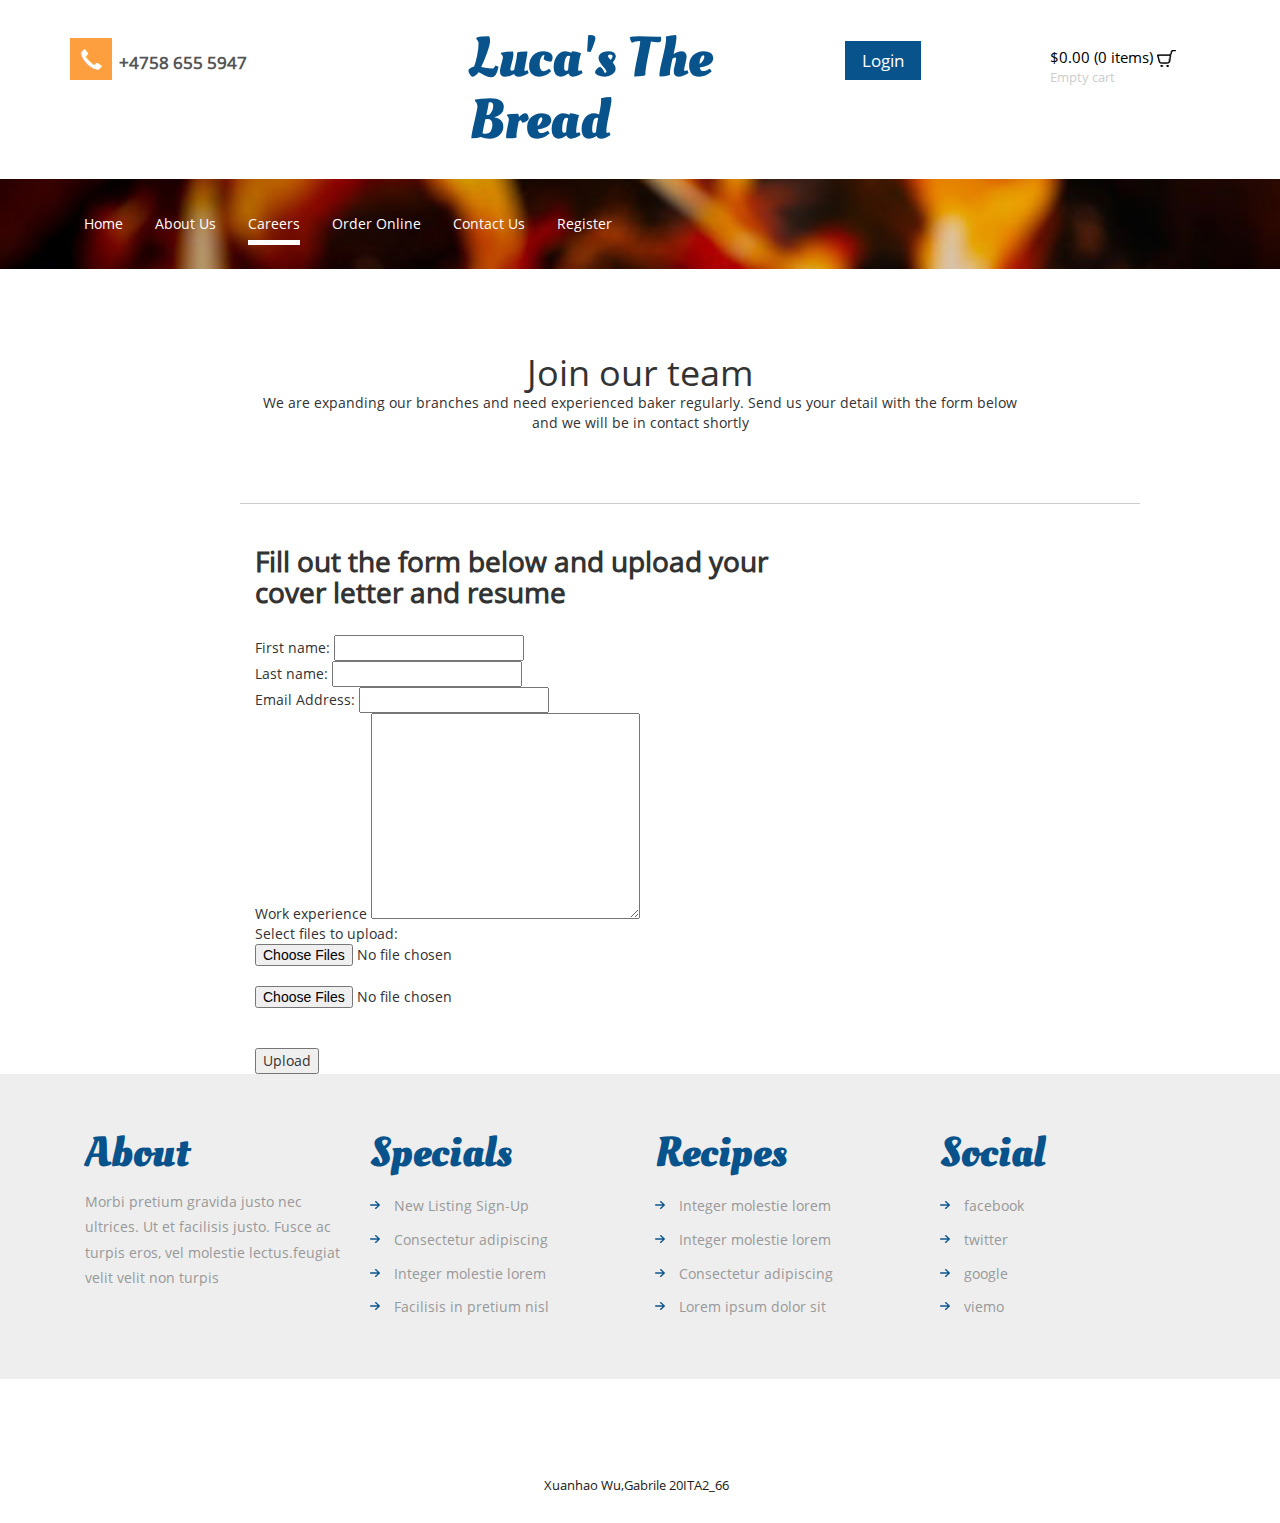
<file: upload.html>
<!DOCTYPE HTML>
<html>
<head>
<title>Menu</title>
<link href="css/bootstrap.css" rel="stylesheet" type="text/css" media="all">
<link href="css/style.css" rel="stylesheet" type="text/css" media="all" />
<meta name="viewport" content="width=device-width, initial-scale=1">
<meta http-equiv="Content-Type" content="text/html; charset=utf-8" />
<meta name="keywords" content="Curabitur Responsive web template, Bootstrap Web Templates, Flat Web Templates, Andriod Compatible web template, 
Smartphone Compatible web template, free webdesigns for Nokia, Samsung, LG, SonyErricsson, Motorola web design" />
<script type="application/x-javascript"> addEventListener("load", function() { setTimeout(hideURLbar, 0); }, false); function hideURLbar(){ window.scrollTo(0,1); } </script>
 <link rel="stylesheet" href="css/flexslider.css" type="text/css" media="screen" />
 <script src="js/jquery-1.11.1.min.js"></script>
  <script src="js/bootstrap.js"> </script>
  <!---- start-smoth-scrolling---->
<script type="text/javascript" src="js/move-top.js"></script>
<script type="text/javascript" src="js/easing.js"></script>
 <script type="text/javascript">
		jQuery(document).ready(function($) {
			$(".scroll").click(function(event){		
				event.preventDefault();
				$('html,body').animate({scrollTop:$(this.hash).offset().top},1200);
			});
		});
	</script>
<!---End-smoth-scrolling---->
<!-- cart -->
		<script src="js/simpleCart.min.js"> </script>
	<!-- cart -->
</head>
<body>
		<!-- start-header section-->
			<div class="header">
				<div class="container">
				     <div class="top-header">
						<div class="phone">
							<ul>
								<li><span class="glyphicon glyphicon-earphone" aria-hidden="true"></span></li>
								<li><p>+4758 655 5947</p></li>
							</ul>
						</div>
						<div class="logo">
							<h1><a href="index.html">Luca's the bread</a></h1>
						</div>
						<div class="header-right">
						<div class="login">
						<a href="login.php">login</a>
						</div>
						<div class="cart box_1">
							<a href="checkout.html">
								<h3> <span class="simpleCart_total"> $0.00 </span> (<span id="simpleCart_quantity" class="simpleCart_quantity"> 0 </span> items)<img src="images/bag.png" alt=""></h3>
							</a>	
							<p><a href="javascript:;" class="simpleCart_empty">Empty cart</a></p>
							<div class="clearfix"> </div>
						</div>
				</div>
		
						<div class="clearfix"></div>
					</div>	
				</div>
			</div>
		<!-- end-header section-->
		<!--start-banner-->
			<div class="banner ban1">
				<div class="container">
					<div class="top-menu">
					<span class="menu"><img src="images/nav.png" alt=""/> </span>
						<ul>
							<li><a  href="index.html">home</a></li>
							<li><a  href="about.html">about us</a></li>
							<li><a  href="upload.html" class="active">Careers</a></li>
							<li><a  href="orderonline.php">Order online</a></li>
							<li><a  href="events.html">Contact Us</a></li>
							<li><a  href="register.php">register</a></li>
						</ul>
						<!-- script for menu -->
									
							 <script>
							 $("span.menu").click(function(){
							 $(".top-menu ul").slideToggle("slow" , function(){
							 });
							 });
							 </script>
						<!-- //script for menu -->
					</div>
					</div>	
			</div>
		<!--end-banner-->
		<div class="wrapper">
			<div id="welcome" class="container">
				<div class="title">
					<h1>Join our team</h1>
					<p> We are expanding our branches and need experienced baker regularly.</n>
						Send us your detail with the form below</br>
					and we will be in contact shortly</p>
		
					<div id="three-column" class="container">
				   
						<div class="title">
							<h2>Fill out the form below and upload your<br>
								 cover letter and resume</h2>
							<form action="file_upload.php" method="POST"
					enctype="multipart/form-data">

					<label2 for="name">First name:</label2>
					<input type="text" id="name" name="name"/><br>
					<label2 for="email">Last name:</label2>
					<input type="text" id="email"name="email" /><br>
					<label2 for="telephone">Email Address:</label2>
					<input type="text" id="telephone" name="telephone"/><br>
					<label2 for="message">Work experience</label2>
					<textarea name="message" id="message" cols="30" rows="10"></textarea><br />
			<p>
						Select files to upload:
						 
						<!-- name of the input fields are going to
							be used in our php script-->
						<input type="file" name="files[]" multiple><br>
						<input type="file" name="files[]" multiple>
						<br><br>
						 
						<input type="submit" name="submit" value="Upload" >
					</p>
			 
				</form>
							
							</div>
						
							
							
						</div>
						</div>
						</div> 
		 
			
			<div class="specials-section">
				<div class="container">
					<div class="col-md-3 specials">
					<h3>about</h3>
					<p>Morbi pretium gravida justo nec ultrices. Ut et facilisis justo. Fusce ac turpis eros, vel molestie lectus.feugiat velit velit non turpis</p>
				</div>
				<div class="col-md-3 specials1">
				<h3>specials</h3>
				<ul>
					<li><a href="#">New Listing Sign-Up</a></li>
					<li><a href="#">Consectetur adipiscing</a></li>
					<li><a href="#">Integer molestie lorem</a></li>
					<li><a href="#">Facilisis in pretium nisl</a></li>
				</ul>
				</div>
			<div class="col-md-3 specials1">
			<h3>recipes</h3>
			<ul>
				<li><a href="#">Integer molestie lorem</a></li>
				<li><a href="#">Integer molestie lorem</a></li>
				<li><a href="#">Consectetur adipiscing</a></li>
				<li><a href="#">Lorem ipsum dolor sit</a></li>
			</ul>
			</div>
			<div class="col-md-3 specials1">
			<h3>social</h3>
			<ul>
				<li><a href="#">facebook</a></li>
				<li><a href="#">twitter</a></li>
				<li><a href="#">google</a></li>
				<li><a href="#">viemo</a></li>
			</ul>
			</div>
			<div class="clearfix"></div>
			</div>
			</div>
	</div>
	<div class="footer-section">
					<div class="container">
						<div class="footer-top">
							<p>Xuanhao Wu,Gabrile  20ITA2_66<a target="_blank" href="http://sc.chinaz.com/moban/"></a></p>
					</div>
					<script type="text/javascript">
						$(document).ready(function() {
							/*
							var defaults = {
					  			containerID: 'toTop', // fading element id
								containerHoverID: 'toTopHover', // fading element hover id
								scrollSpeed: 1200,
								easingType: 'linear' 
					 		};
							*/
							
							$().UItoTop({ easingType: 'easeOutQuart' });
							
						});
					</script>
				<a href="#" id="toTop" style="display: block;"> <span id="toTopHover" style="opacity: 1;"> </span></a>


					</div>
					</div>


	
</body>
</html>
</file>
<file: css/style.css>
@font-face {
    font-family: 'OleoScript-Bold';
    src:url(../fonts/OleoScript-Bold.ttf) format('truetype');
}
@font-face {
    font-family: 'OpenSans-Regular';
    src:url(../fonts/OpenSans-Regular.ttf) format('truetype');
}
body a{
    transition:0.5s all;
	-webkit-transition:0.5s all;
	-moz-transition:0.5s all;
	-o-transition:0.5s all;
	-ms-transition:0.5s all;
}
input[type="button"]{
	transition:0.5s all;
	-webkit-transition:0.5s all;
	-moz-transition:0.5s all;
	-o-transition:0.5s all;
	-ms-transition:0.5s all;
}

h1,h2,h3,h4,h5,h6{
	padding:0 0;
	margin:0 0;
}
p{
	padding:0 0;
	margin:0 0;
}
ul{
	padding:0 0;
	margin:0 0;	
}
body{
	padding:0 0;
	margin:0 0; 
	font-family: 'OpenSans-Regular';
}
.phone {
  float: left;
    margin: 0.65em 0 0;
  width: 35%;
}
.logo {
  float: left;
    width: 33%;
}
.login {
  float: left;
}
.header-right{
 float: right;
  width: 32%;
    margin-top: 1.5em;
}
.box_1 h3 {
  color: #000;
  font-size: 15px;
    margin-right: 0.5em;
  float: left;
  font-weight: 400;
}
a.simpleCart_empty {
  font-size: 13px;
  color: #CDCDCD;
}
.cart.box_1 {
  float: right;
  width: 44%;
}
.cart.box_1 img {
  margin-left: 4px;
}
.phone ul li {
  display: inline-block;
}
.logo h1 {
  font-size: 4em;
  text-transform: capitalize; 
  font-family: 'OleoScript-Bold';
}
.logo  a {
  color:#08538c;
  text-decoration:none;
}
span.glyphicon.glyphicon-earphone {
  font-size: 1.5em;
  background-color: #fd9f3e;
  padding: 0.5em;
  color:#fff;
}
   
.phone ul li p {
  
  font-size: 1.2em;
  color: #555;
  margin: 0 0px 0 0.2em;
  font-weight: 600;
}
.top-header {
  padding: 2em 0;
}
.login a {
    font-size: 1.2em;
  text-transform: capitalize;
  text-decoration: none;
  color: #fff;
  background: #08538c;
  padding: 0.5em 1em;

}
.login a:hover {
  background-color: rgb(253, 159, 62);
}
/*--login--*/
.login-page {
  padding: 6em 0;
}
.login-left {
	padding: 0;
}
.login-left h3, .login-right h3 {
	color:#08538C;
	font-size: 1.2em;
	padding-bottom: 0.5em;
	font-weight:600;
}
.login-left p, .login-right p {
	color: #999;
	display: block;
	font-size: 1em;
	margin: 0 0 2em 0;
	line-height: 1.8em;
}
.acount-btn {
	background: #fd9f3e;
	color: #FFF;
	font-size: 1em;
	padding: 0.7em 1.2em;
	transition: 0.5s all;
	-webkit-transition: 0.5s all;
	-moz-transition: 0.5s all;
	-o-transition: 0.5s all;
	display: inline-block;
	text-transform: uppercase;
}
.acount-btn:hover, .login-right input[type="submit"]:hover{
	background:#08538C;
	text-decoration:none;
	color:#fff;
}
.login-right form {
	padding: 1em 0;
}
.login-right form div {
	padding: 0 0 2em 0;
}
.login-right span {
	color: #999;
	font-size:0.8125em;
	padding-bottom: 0.2em;
	display: block;
	text-transform: uppercase;
}
.login-right input[type="text"] {
	border: 1px solid #555;
	outline-color:#08538C;
	width: 96%;
	font-size:0.8125em;
	padding: 0.5em;
}
.login-right input[type="submit"] {
	background: #fd9f3e;
	color: #FFF;
	font-size: 1em;
	padding: 0.7em 1.2em;
	transition: 0.5s all;
	-webkit-transition: 0.5s all;
	-moz-transition: 0.5s all;
	-o-transition: 0.5s all;
	display: inline-block;
	text-transform: uppercase;
	border:none;
	outline:none;
}
/*--register--*/
.register{
	padding:6em 0;
}
.register-top-grid h3, .register-bottom-grid h3 {
	color:#394c53;
	font-size: 1.2em;
	padding-bottom: 15px;
	margin: 0;
	font-weight: 600;
}
.register-top-grid div, .register-bottom-grid div {
	width: 48%;
	float: left;
	margin: 10px 0;
}
.register-top-grid span, .register-bottom-grid span {
	color:#999;
	font-size: 0.85em;
	padding-bottom: 0.2em;
	display: block;
	text-transform: uppercase;
}
.register-top-grid input[type="text"], .register-bottom-grid input[type="text"] {
	border: 1px solid #555;
	outline-color:#FD9F3E;
	width: 96%;
	font-size: 1em;
	padding: 0.5em;
}
.checkbox {
	margin-bottom: 4px;
	padding-left: 27px;
	font-size: 1.1em;
	line-height: 27px;
	cursor: pointer;
}
.checkbox {
	float: left;
	position: relative;
	font-size: 0.85em;
	color:#555;
}
.checkbox:last-child {
	margin-bottom: 0;
}
.news-letter {
	color: #555;
	font-weight:600;
	font-size: 0.85em;
	margin-bottom: 1em;
	display: block;
	text-transform: uppercase;
	transition: 0.5s all;
	-webkit-transition: 0.5s all;
	-moz-transition: 0.5s all;
	-o-transition: 0.5s all;
	clear: both;
}
.checkbox i {
	position: absolute;
	bottom: 5px;
	left: 0;
	display: block;
	width:20px;
	height:20px;
	outline: none;
	border: 2px solid #394c53;
}
.checkbox input + i:after {
	content: '';
	background: url("../images/tick1.png") no-repeat 1px 2px;
	top: -1px;
	left: -1px;
	width: 15px;
	height: 15px;
	font: normal 12px/16px FontAwesome;
	text-align: center;
}
.checkbox input + i:after {
	position: absolute;
	opacity: 0;
	transition: opacity 0.1s;
	-o-transition: opacity 0.1s;
	-ms-transition: opacity 0.1s;
	-moz-transition: opacity 0.1s;
	-webkit-transition: opacity 0.1s;
}
.checkbox input {
	position: absolute;
	left: -9999px;
}
.checkbox input:checked + i:after {
	opacity: 1;
}
.news-letter:hover {
	color:#00BFF0;
}
.register-but{
	margin-top:1em;
}
.register-but form input[type="submit"] {
	background: #FD9F3E;
	color: #FFF;
	font-size: 1.2em;
	padding: 0.6em 2em;
	transition: 0.5s all;
	-webkit-transition: 0.5s all;
	-moz-transition: 0.5s all;
	-o-transition: 0.5s all;
	display: inline-block;
	text-transform: uppercase;
	border: none;
	outline: none;
}
.register-but input[type="submit"]:hover {
	background:#08538c;
}
div.register-bottom-grid {
	margin-top:3em;
}
/*--register--*/
/*--banner--*/
.banner {
  background: url(../images/banner1.jpg) no-repeat 0px 0px;
  background-size: cover;
    min-height: 664px;
}
.top-menu {
  margin-top: 2em;
}
.top-menu ul li {
  display: inline-block;
  margin: 0.5em 1em;
}
.top-menu ul li a {
  font-size:1em;
  color:#fff;
  text-decoration:none;
  text-transform: capitalize;
    padding-bottom: 0.5em;
  }
.top-menu ul li a:hover {
  border-bottom: 5px solid #fff;
}
.top-menu ul li a.active {
  border-bottom: 5px solid #fff;
}
span.menu {
  display: none;
}
 .slider {
  margin-top:15em;
}
.slider-info h2 {
  font-size: 5em;
  color: #fff;
  font-weight: 700;
  font-family: 'OleoScript-Bold';

}
.slider-info p{
	font-size:1.7em;
	font-weight:400;
	color:#fff;
	text-align: left;
	width: 55%;
  line-height: 1.8em;
  }
/*--banner--*/
.banner-bottom {
  padding: 2em 0;
  background-color: #fd9f3e;
}
.sort-by select {
  width: 73%;
  height: 35px;
  border:1px solid #fff;
  outline:none;
}
.sort-by label{
margin-right:10px;
  font-size: 1.2em;
}
.search input[type="submit"] {
  font-size: 1em;
  padding: 0.5em 2em;
  text-transform: capitalize;
  border: none;
  outline: none;
  background-color: rgb(8, 83, 140);
  color: #fff;
  
}
.today-offer {
  text-align: center;
  padding: 4em 0 0;
}
.today-head h3 {
  font-size: 3em;
  text-transform: capitalize;
  font-family: 'OleoScript-Bold';
    color: #08538c;
}
.today-head p {
  font-size: 1.2em;
  color:#555;
   padding: 0.5em 0;
}
.today-grid  {
padding:0;
}
.today-grid img {
  width: 100%;
}
.test1 {
position:relative;
overflow:hidden;
}
.test1 .textbox {
  width: 403px;
  height: 480px;
  position: absolute;
  top: -13px;
  left: -4px;
  margin-top: -466px;
  border-radius: 2px;
    padding: 14em 2em 0;
}
.test1:hover .textbox {
 margin-top:0;
}
.textbox p{
   font-size: 1em;
  color: #fff;
  text-align: center;
  text-transform: uppercase;
}
.textbox h4 {
  font-size: 2.5em;
  text-align: center;
  margin-bottom:0.5em;
  color: #fff;
  font-weight: 600;
}
.textbox {
-webkit-transition: all 0.7s ease;
transition: all 0.7s ease;
}
.today-grids {
  margin-top: 3em;
}
.menu-text {
  margin-bottom: 3em;
}
.menu-text-left{
	float:left;
	width: 47%;
	text-align: left;
}
.menu-text-left h4 {
  font-size: 20px;
  margin: 0;
  color: #555555;
  letter-spacing: 1px;
  margin-bottom: 0.3em;
}
.menu-text-left h5{
	font-size: 1.2em;
	margin: 0;
	color: #555;
	
}
.menu-text-midle {
  float: left;
  width: 30%;
  position: relative;
  height: 19px;
}
.menu-text-midle span.line{
  position: absolute;
  top: 67%;
  left: 0%;
  width: 100%;
  height: 1px;
  background: #e3e1e1;
  content: '';
  opacity: 1;
}
.menu-text-right{
	float:right;
	width: 18%;
}
.menu-text-right h5 {
  margin: 0;
  font-size: 1.6em;
  color:#555555;
  text-align: left;
  font-weight:600;
}
.menu-offer {
  text-align: center;
  padding: 4em 0;
}
.menu-head h3 {
  font-size: 3em;
  text-transform: capitalize;
  font-family: 'OleoScript-Bold';
    color: #08538c;
}
.menu-head p {
  font-size: 1.2em;
  color:#555;
   padding: 0.5em 0;
}
.menu-grids {
  margin-top: 3em;
}
.panel-heading {
  padding: 0;
}
.panel-title  a{ 
  padding: 10px 20px;
  display:block;
  color: rgb(253, 159, 62);
    font-family: 'OleoScript-Bold';
	font-size:1.5em;
}
.panel-default {
  border-color: none;
}
.panel{
border:none;
}
.order-head{
text-align:center;
margin-bottom: 3em;
}
.order-head h3 {
  font-size: 3em;
  text-transform: capitalize;
  font-family: 'OleoScript-Bold';
    color: #08538c;
}
.order-head p {
  font-size: 1.2em;
  color:#555;
   padding: 0.5em 0;
}
.specials-section {
  padding: 4em 0;
  background: #eee;
}
.specials-section h3 {
  font-size: 3em;
  text-transform: capitalize;
  font-family: 'OleoScript-Bold';
    color: #08538c;
	  margin-bottom: 0.3em;
}
.specialsl li {
  list-style: none;
}
.specials p {
  font-size: 1em;
  line-height: 1.8em;
  color: #999;
}
.specials1 ul li{
 list-style-type: none;
   padding: 0.3em 0;
}
.specials1 ul li  a{
  font-size: 1em;
  text-decoration: none;
  line-height: 1.8em;
  color: #999;
    list-style: none;
	padding: 6px 24px;
  background: url(../images/list-arrow.png) no-repeat 0px 10px;
}
.specials1 ul li a:hover {
  color:#fd9f3e;
}
.footer-section{
	padding:2em 0;
	text-align:center;
}
.footer-top p {
	font-size: 0.9em;
	color: #1B1B1B;
	font-weight: 400;
}
.footer-top  a {
	font-size: 1em;
	color:#1B1B1B;
	font-weight: 400;
	text-transform: capitalize;
}
.footer-top a:hover {
	color: #1B1B1B;
}
.footer-top a {
	margin: 0 0.3em
}
#toTop {
	display: none;
	text-decoration: none;
	position: fixed;
	bottom: 10px;
	right: 10px;
	overflow: hidden;
	width: 48px;
	height: 48px;
	border: none;
	text-indent: 100%;
	background: url("../images/to-top2.png") no-repeat 0px 0px;
}
.banner.ban1 {
  min-height: 90px;
}
.aboutus {
  padding: 4em 0;
}
.aboutus h3 {
  font-size: 3em;
  text-transform: capitalize;
  font-family: 'OleoScript-Bold';
    color: #08538c;
	text-align:center;
}
.about-grids {
  margin-top: 3em;
}
.about-grid h3 {
  text-align: left;
}
.about-grid h4 {
  font-size: 1.5em;
  text-transform: capitalize;
  margin: 1em 0;
  color: #555;
  font-weight: 600;
}
.about-grid p {
  font-size: 1em;
   margin: 1em 0;
  color: #999;
  line-height: 1.8em;
}
.hist-year {
  float: left;
  width: 15%;
  margin-top: 0.5em;
}
.hist-text {
  float: left;
  width: 85%;
}
.hist-text p{
 font-size: 1em;
   color: #999;
  line-height: 1.8em;
  margin:0;
}
.hist-year h5 {
  font-size: 1.2em;
  color: #fd9f3e;
  font-weight: 600;
}
.history {
  margin-top: 1.2em;
}
.ourteam {
  padding: 0 0 4em;
}
.ourteam h3 {
	font-size: 3em;
	text-transform: capitalize;
	font-family: 'OleoScript-Bold';
    color: #08538c;
	text-align:center;
}
.team-grid h4{
  font-size: 1.5em;
  color: #fd9f3e;
  font-weight: 600;
  margin: 0.5em 0;
  text-transform: capitalize;

}
.team-grid p {
  font-size: 1em;
  color: #555;
  text-align: left;
    line-height: 1.8em;
 }
 .team-grids {
  margin-top: 3em;
}
.menu-section{
   padding: 4em 0;
}
.menu-section h3 {
   font-size: 3em;
  text-transform: capitalize;
  font-family: 'OleoScript-Bold';
    color: #08538c;
	text-align:center;
}
.manu-grid1 {
  position: relative;
}
.menu-info {
  position: absolute;
  width: 53%;
  top: 0%;
  left: 15px;
  display: none;
  background: rgba(253, 159, 62, 0.81);
  padding: 1em 0;
}
.menu-grid1:hover div.menu-info {
  display: block;
}
.menu-info h4 {
  font-size: 2.5em;
  text-align: right;
  color:#fff;
  padding: 0.5em 1em 0;
  font-weight: 600;
}
.menu2 {
  margin-top: 2em;
}
.menu-info h5 {
  font-size: 1.5em;
  color: #fff;
   padding: 1em 0.3em;
  text-transform:uppercase;
}
.cur-left {
  float: left;
}
.cur-right {
  float: right;
}
span.glyphicon.glyphicon-shopping-cart {
  font-size: 2.5em;
  color: rgb(253, 159, 62);
}
.cur {
  margin-top: 1.5em;
}
span.item_price h6 {
  font-size: 1.6em;
  margin-top: 0.3em;
  color: #CDCDCD;
}
.item_price span{
font-size:0.8em;
}
.gallery {
  padding: 4em 0;
}
.gallery h3 {
  font-size: 3em;
	text-transform: capitalize;
	font-family: 'OleoScript-Bold';
    color: #08538c;
	text-align:center;
}
.gallery-info {
  margin-top: 3em;
}
.galry-grids {
  padding: 1em;
}
.galry-grids img {
  width: 100%;
}
/*----- Strip -----*/
.b-link-stripe{
	position:relative;
	display:block;
	vertical-align:top;
	font-weight: 300;
	overflow:hidden;
}
.b-link-stripe .b-wrapper{
	position:absolute;
	width:100%;
	height:100%;
	top:0;
	left:0;
	text-align:center;
	overflow:hidden;
}
.b-link-stripe .b-line{
	position:absolute;
	top:0;
	bottom:0;
	width:20%;
	background:rgba(15, 207, 140, 0.9);
	transition:all 0.5s linear;
	-moz-transition:all 0.5s linear;
	-ms-transition:all 0.5s linear;
	-o-transition:all 0.5s linear;
	-webkit-transition:all 0.5s linear;
	opacity:0;
	visibility:hidden; /* lt-ie9 */
}
img.img-responsive.glry-img {
  width: 100%;
}
/*------Animation effects------*/
.b-animate-go{
	text-decoration:none;
}
.b-animate{
	transition: all 0.5s;
	-moz-transition: all 0.5s;
	-ms-transition: all 0.5s;
	-o-transition: all 0.5s;
	-webkit-transition: all 0.5s;
	visibility: hidden;	
}
.b-animate img{
	display: -webkit-inline-box;
}
/* lt-ie9 */
.b-animate-go:hover .b-animate{
	visibility:visible;
}
.b-from-left{
	position: absolute;
	top: 43%;
    left: -100%;
}
.b-animate-go:hover .b-from-left{
	left: 43%;
}
.b-wrapper:hover {
	background:rgba(253, 159, 62, 0.54);
	transition: 0.5s all;
	-webkit-transition: 0.5s all;
	-o-transition: 0.5s all;
	-moz-transition: 0.5s all;
	-ms-transition: 0.5s all;
}
/*--//gallery-page--*/
/*------ events -----*/
.events-section {
	padding: 4em 0;
}
.events-section h3 {
    font-size: 3em;
	text-transform: capitalize;
	font-family: 'OleoScript-Bold';
    color: #08538c;
	text-align:center;
}
.events-grids {
  margin-top: 3em;
}
.event-grid h5 {
  font-size: 1em;
  color: #08538c;
  font-weight: 600;
  margin-top: 1em;
  text-transform: uppercase;
}
.event-grid h4 {
  font-size: 1.6em;
  color: #fd9f3e;
    margin: 0.5em 0;
}
.event-grid p {
  font-size: 1em;
  color: #999;
  text-align: left;
    line-height: 1.8em;
	margin-bottom:1em;
}
.events2 {
  margin-top: 2em;
}
a.button {
  font-size: 1em;
   text-transform: capitalize;
}
a.button:hover{
color:#fd9f3e;
}
img.zoom-img {
  -webkit-transform: scale(1, 1);
  -webkit-transition-timing-function: ease-out;
  -webkit-transition-duration: 250ms;
  -moz-transform: scale(1, 1);
  -moz-transition-timing-function: ease-out;
  -moz-transition-duration: 250ms;
}
img.zoom-img:hover {
  -webkit-transform: scale(1.1);
  -webkit-transition-timing-function: ease-out;
  -webkit-transition-duration: 750ms;
  -moz-transform: scale(1.1);
  -moz-transition-timing-function: ease-out;
  -moz-transition-duration: 750ms;
  overflow: hidden;
}
.contact{
	padding: 4em 0;
	background:#F5EFEF;
	font-weight: 600;
}
.contact h3 {
	font-size: 3em;
	text-transform: capitalize;
	font-family: 'OleoScript-Bold';
    color: #08538c;
	text-align:center;
	  margin-bottom: 1em;
}
.google-map iframe {
	width: 100%;
	min-height: 400px;
	border: none;
	margin-bottom: 2em;
}
.contact-left span {
	color: #999;;
	line-height: 1.8em;
	font-weight: 400;
	font-size: 1em;
	margin-bottom: 1.3em;
}
.contact-left p {
	color: #999;;
	font-weight: 400;
	font-size: 1em;
	  line-height: 1.8em;
}
address {
  margin-top: 1em;
 }
.contact-right h5{
	font-size:1em;
	text-transform: uppercase;
	font-weight: 400;
	padding: 10px 0;
	color: #000;;
	
}
.contact-right input[type="text"] {
	width: 100%;
	padding: 10px 10px;
	font-size: 1em;
	outline: none;
	border: 1px solid #dcdee0;
}
.contact-right textarea {
	width: 100%;
	padding: 10px 10px;
	font-size: 1em;
	height: 10em;
	resize: none;
	outline: none;
	border: 1px solid #dcdee0;
}
.contact-right input[type="submit"] {
	width: 20%;
	font-size: 1em;
	text-transform: uppercase;
	background: #fd9f3e;
	border: none;
	outline: none;
	margin-top: 0.5em;
	color: #fff;
	font-weight: 500;
	padding: 10px 0;
}
.contact-right input[type="submit"]:hover {
	background: #08538c;
}
/***End contact page ***/
/*--checkout--*/
.cart h2{
	font-size:1.5em;
	margin-bottom:1em;
}

.cart-sec{
	
	margin-bottom:3em;
}
.cart-item{
	width:20%;
	float:left;
	margin-right:5%;
	
}
.cart-item img{
	width:100%;
}
.cart-item-info{
	width:75%;
	float:left;
	 
}
.check{
	padding:5em 0;
}
.cart-item-info h3{
	font-size:1em;
	font-weight:600;
}
.cart-item-info h3 a{
	color:#000;
}
.cart-item-info h3 span{
	display:block;
	font-weight:400;
	font-size: 0.85em;
  margin: 0.7em 0;
}
.size_3 {
  width:100%;
}
.delivery {
  margin-top: 3em;
}
.delivery p {
  color: #A6A6A6;
  font-size: 1em;
  font-weight: 400;
  float: left;
}
.delivery span {
  color: #A6A6A6;
  font-size: 1em;
  font-weight: 400;
  float: right;
}
.cart-item-info h4 span{
	font-size:0.65em;
	font-weight:400;
} 

.close1,.close2{
  background: url('../images/close_1.png') no-repeat 0px 0px;
  cursor: pointer;
  width: 28px;
  height: 28px;
  position: absolute;
  right: 0px;
  top: 0px;
  -webkit-transition: color 0.2s ease-in-out;
  -moz-transition: color 0.2s ease-in-out;
  -o-transition: color 0.2s ease-in-out;
  transition: color 0.2s ease-in-out;
}
.close3 {
  background: url('../images/close_1.png') no-repeat 0px 0px;
  cursor: pointer;
  width: 28px;
  height: 28px;
  position: absolute;
  right: 0px;
  top: 0px;
  -webkit-transition: color 0.2s ease-in-out;
  -moz-transition: color 0.2s ease-in-out;
  -o-transition: color 0.2s ease-in-out;
  transition: color 0.2s ease-in-out;
}
.cart-header {  
  position: relative;  
}
.cart-header2 {  
  position: relative;  
}
.cart-header3 {  
  position: relative;  
}
a.order {
  background:#00405d;
  padding: 10px 20px;
  
  font-size: 1em;
  color: #fff;
  text-decoration: none;
  display: block;
  font-weight: 600;
  text-align: center;
  margin:3em 0;
}
a.order:hover{
	background:#615c85;
}
.total-item,.cart-items{
	margin-top:0em;
	padding:5em 0;
}

.total-item h3 {
  color: #333;
  font-size: 1.1em;
  margin-bottom: 1em;
}
.total-item h4{
	font-size:0.8em;
	font-weight:600;
	color:#9C9C9C;
	display:inline-block;
	margin-right:6em;
}
a.cpns{
	background:#ff6978;
	color:#fff;
	
	padding: 10px;
  font-size: 0.8em;
	font-weight:600;
}
a.cpns:hover{
	background: #615c85;
}
.total-item p{
	font-size:0.9em;
	font-weight:400;
	margin-top:1em;
	color:#727272;	
}
.total-item p a:hover{
	color:#333;
	text-decoration:underline;
}
a.continue{
	background:#00405d;
	padding:10px 20px;
	
	font-size:1em;
	color:#fff;
	text-decoration:none;
	display: block;
   font-weight: 600;  
   text-align: center;
   margin-bottom:2em;
}
a.continue:hover{
	background:#615c85;
}
ul.total_price{
	padding: 0;
  margin: 1em 0 0 0;
  list-style: none;
}
ul.total_price li.last_price{
	width: 50%;
  float: left;
  
}
ul.total_price li.last_price span{
	font-size: 1.1em;
  color: #000;
}
.price-details{
	border-bottom: 1px solid #DDD9D9;
  padding-bottom: 10px;
}
.price-details h3{
	color:#000;
	font-size:1.2em;
	margin-bottom:1em;
}
.price-details span{
	width: 50%;
  float: left;
 font-size: 0.8125em;
  color: #000;
  line-height: 1.8em;
}
.cart-items h1 {
  font-size: 1.5em;
  margin-bottom:2em;
}
a.item_add1 {
  border-top-left-radius: 0;
  border-top-right-radius: 0;
  border-top-right-radius: 0;
  /* border-bottom-right-radius: 50%; */
  border-bottom-left-radius: 0;
  border-bottom-right-radius: 0;
  border-top-left-radius: 0;
  border-bottom-left-radius: 0;
  padding: 10px 15px;
  background: url(0) #f54d56;
}
a.item_add1:hover{
	background:rgb(3, 193, 167);
	text-decoration:none;
	color:#fff;
}
.btn_5{
	padding:25px 40px;
	font-size:1.1em;
}
ul.qty{
	padding:0;
	margin:0;
	list-style:none;
}
ul.qty li{
   display: inline-block;
   margin-right: 10%;
}
ul.qty li p{
	font-size:0.8125em;
	color:#555;
}
li.bt-nn h6 {
  font-size: 1.2em;
  text-align: r;
  color: #621622;
  margin: 1em 0;
}
.cur-left {
  float: left;
}
.cur-right {
  float: right;
}

.b-search {
  float: left;
  width: 33.33%;
  text-align: center;
    padding: 0em;
    position:relative;
}
.pick {
  float: left;
  text-align: center;
  width: 33.33%;
    padding: 0em 2.2em;
    position:relative;
}
.delv {
  float: left;
  width: 33.33%;
  text-align: center;
    padding: 0em 0 0 4.3em;
}

i.sear{
  background: url(../images/search-icon.png) no-repeat 0px 2px;
  height: 26px;
  width: 26px;
  display: inline-block;
 vertical-align:middle;
}
.boo-lef {
  width: 90px;
  height: 90px;
  background-color:rgb(217, 107, 102);
  border-radius: 50%;
  padding: 1.5em 0;
}
.boo-lef p {
  color: #fff;
  font-size: 0.85em;
}
i.ca-r{
  background: url(../images/ca-r.png) no-repeat 0px 0px;
  height: 26px;
  width: 26px;
  display: inline-block;
 vertical-align:middle;
}
i.sele{
  background: url(../images/sele.png) no-repeat 0px 0px;
  height: 26px;
  width: 26px;
  display: inline-block;
 vertical-align:middle;
}
.book-top {
  margin: 0 0 2em;
}

.order-top h6 {
  color: #621622;
  margin: 1em 0;
}
.pre-top a {
  color: #5B9922;
  font-size: 1em;
  font-weight: 600;
  text-decoration: none;
  display: inline-block;
}
.pre-top a:hover{
	color:#621622;
}
/*-- responsive-design --*/
@media only screen and (max-width:1440px) {
.test1 .textbox {
  width: 364px;
  top: -60px;
    padding: 16em 2em 0;
}
}
@media only screen and (max-width: 1366px){
.test1 .textbox {
  width: 345px;
    top: -70px;
}
}
@media only screen and (max-width: 1280px){
.test1 .textbox {
  width: 323px;
  top: -95px;
}
}
@media only screen and (max-width: 1024px){
.slider-info h2 {
  font-size: 4em;
  }
.test1 .textbox {
  width: 318px;
  top: -45px;
}
.cart.box_1 {
  float: right;
  width: 54%;
  margin-top: -8px;

}
.slider {
  margin-top: 13em;
}
.banner {
    min-height: 564px;
}
.slider-info p {
  font-size: 1.5em;
  width: 59%;
}
.sort-by label {
  margin-right: -1px;
}
.textbox h4 {
  font-size: 2em;
 }
 .test1 .textbox {
  width: 262px;
  top: -95px;
  padding: 14em 1em 0;
  left:-6px;
}
.today-head h3 {
  font-size: 2.5em;
}
.today-head p {
  font-size: 1.1em;
}
.textbox p {
  font-size: 0.965em;
}
.menu-head h3 {
  font-size: 2.5em;
}
.menu-head p {
  font-size: 1.1em;
 }
.menu-grid h4 {
  font-size: 1.4em;
}
.menu-text-left h5 {
  font-size: 1.15em;
  }
.menu-text-right h5 {
  margin: 0;
  font-size: 1.4em;
 }
 .cooke {
  margin-top: 0em;
}
.order-head h3 {
  font-size: 2.5em;
 }
 .order-head p {
  font-size: 1.1em;
 }
 .panel-title a {
    font-size: 1.4em;
}
.specials-section h3 {
  font-size: 2.5em;
 }
 .specials p {
  font-size: 0.965em;
 }
 .aboutus h3 {
  font-size: 2.5em;
 }
 .about-grid h4 {
  font-size: 1.4em;
  }
 .about-grid p {
  font-size: 0.965em;
 }
.hist-text p {
  font-size: 0.965em;
  }
 .ourteam h3 {
  font-size: 2.5em;
}
.team-grid h4 {
  font-size: 1.4em;
}
.team-grid p {
  font-size: 0.965em;
}
.menu-section h3 {
  font-size: 2.5em;
}
a.morebtn {
  display: block;
  font-size: 0.95em;
}
.gallery h3 {
  font-size: 2.5em;
}
.events-section h3 {
  font-size: 2.5em;
}
.event-grid h4 {
  font-size: 1.5em;
}
.event-grid p {
  font-size: 0.965em;
}
.event-grid h5 {
  font-size: 0.96em;
}
.contact h3 {
  font-size: 2.5em;
}
.contact-left h3 {
  font-size: 2.5em;
}
.contact-right h3 {
  font-size: 2.5em;
}
.contact-left span {
 font-size: 0.965em;
}
.contact-left p {
 font-size: 0.965em;
}
}
@media only screen and (max-width: 768px){
span.glyphicon.glyphicon-earphone {
  font-size: 1.2em;
}
.logo h1 {
  font-size: 3em;
  }
.phone ul li a {
  font-size: 1.1em;
}
.phone {
    width: 32%;
	  margin: 0.8em 0 0;
}
.logo {
  float: left;
  width: 34%;
    margin-top: 0.5em;
}
.cart.box_1 {
  float: right;
  width: 67%;
  margin-top: -4px;

}
.header-right {
  float: right;
  width: 34%;
  margin-top: 0.95em;
}
.login a {
  font-size: 1.1em;
  }
.login {
  margin-top: 0.4em;
}
.banner {
  min-height: 420px;
}
.slider {
  margin-top: 10em;
}
.slider-info h2 {
  font-size: 2.6em;
}
.slider-info p {
  font-size: 1.3em;
  width: 67%;
}
.droop {
  float: left;
  width: 25%;
    padding: 0;
}
.sort-by label {
  margin-right: 7px;
  font-size: 1.1em;
}
.search {
  float: left;
  width: 25%;
  margin-top:2em;
}
.sort-by select {
  width: 90%;
}
.today-head h3 {
  font-size: 2em;
}
.today-offer {
  padding: 3em 0 0;
}
.today-head p {
  font-size: 1.05em;
}
.today-grid {
  width: 25%;
  float: left;
}
.test1 .textbox {
  width: 197px;
  top: -150px;
}
.textbox h4 {
  font-size: 1.4em;
}
.textbox p {
  font-size: 0.95em;
}
.menu-offer {
  padding: 3em 0;
}
.menu-head h3 {
  font-size: 2em;
}
.menu-head p {
  font-size: 1.05em;
}
.menu-grid {
  float: left;
  width: 33.3%;
}
.menu-grid h4 {
  font-size: 1.2em;
}
.menu-text-left h5 {
  font-size: 1.1em;
}
.menu-text-right h5 {
  font-size: 1.15em;
}
.order-head h3 {
  font-size: 2em;
}
.order-head p {
  font-size: 1.05em;
}
.panel-title a {
  font-size: 1.2em;
}
.order-grid {
  width: 25%;
  float: left;
}
.specials-section h3 {
  font-size: 2em;
}
.specials p {
  font-size: 0.95em;
}
.specials1 ul li a {
  font-size: 0.95em;
    padding: 6px 14px;
  }
.specials {
  width: 25%;
  float: left;
}
.specials1 {
  width: 25%;
  float: left;
}
.specials-section {
  padding: 3em 0;
  }
.aboutus {
  padding: 3em 0;
}
.aboutus h3 {
  font-size: 2em;
}
.about-grid {
  width: 60%;
  float: left;
}
.about-grid1{
  width: 40%;
  float: left;
}
.about-grid h4 {
  font-size: 1.22em;
}
.about-grid p {
  font-size: 0.95em;
}
.hist-year h5 {
  font-size: 1em;
}
.hist-text p {
  font-size: 0.95em;
  margin: 0 0px 0 10px;
}
.ourteam h3 {
  font-size: 2em;
  }
.team-grid {
  float: left;
  width: 25%;
}
.team-grid h4 {
  font-size: 1.3em;
  margin: 0.8em 0 0.5em;
}
.team-grid p {
  font-size: 0.95em;
}
.menu-section {
  padding: 3em 0;
}
.menu-section h3 {
  font-size: 2em;
}
.menu-grid1 {
  width: 33.3%;
  float: left;
}
.gallery h3 {
  font-size: 2em;
}
.moments-bottom {
  float: left;
  width: 33.3%;
}
.gallery {
  padding: 3em 0;
}
.events-section {
  padding: 3em 0;
}
.events-section h3 {
  font-size: 2em;
}
.event-grid {
  width: 33.3%;
  float: left;
}
.event-grid h4 {
  font-size: 1.3em;
}
.event-grid p {
  font-size: 0.95em;
}
.event-grid h5 {
  font-size: 0.8em;
}
.contact {
  padding: 3em 0;
 }
 .contact h3 {
  font-size: 2em;
}
.contact-left h3 {
  font-size: 2em;
}
.contact-right h3 {
  font-size: 2em;
  }
.contact-left span {
  font-size: 0.95em;
}
.contact-left p {
  font-size: 0.95em;
}
.contact-left {
  width: 50%;
  float: left;
}
.contact-right {
  width: 50%;
  float: left;
}
.google-map iframe {
  min-height: 330px;
}
.contact-right h5 {
  font-size: 0.95em;
  }
.contact-right input[type="submit"] {
  width: 22%;
  font-size: 0.95em;
}
.login-page {
  padding: 4em 0;
}
.register {
  padding: 4em 0;
}
.login-left {
  margin-bottom: 2em;
}
.login-right.wow.fadeInRight {
  padding: 0;
}
.total-item, .cart-items {
  margin-top: 0em;
  padding: 3em 0;
}
}
@media only screen and (max-width: 640px){
span.glyphicon.glyphicon-earphone {
  font-size: 1em;
}
.phone ul li p {
  font-size: 1em;
}
.phone {
  width: 29%;
}
.logo h1 {
  font-size: 2.5em;
}
.logo {
  width: 26%;
 }
 .header-right {
  float: right;
  width: 42%;
 }
.cart.box_1 {
  float: right;
  width: 66%;
}
.login a {
  font-size: 1em;
}
.slider-info h2 {
  font-size: 2.4em;
}
.banner {
  min-height: 355px;
}
.slider {
  margin-top: 8em;
}
.slider-info p {
  font-size: 1.1em;
  width: 67%;
}
.droop {
  float: left;
  width: 50%;
  margin-top: 1em;
  padding: 0 0.8em;
}

.sort-by select {
  width: 100%;
}
.search {
float: left;
  width: 50%;
  margin-top: 3em;
  padding: 0 0.8em;
}
.banner-bottom {
  padding: 1em 0 2em;
}
.today-head h3 {
  font-size: 1.6em;
}
.today-head p {
  font-size: 1em;
}
.today-grids {
  margin-top: 1em;
}
.today-grid {
  width: 50%;
  float: left;
}
.test1 .textbox {
  width: 320px;
  top: -112px;
  padding: 18em 2em 0;
}
.textbox h4 {
  font-size: 1.2em;
}
.menu-head h3 {
  font-size: 1.6em;
}
.menu-head p {
  font-size: 1em;
}
.menu-grids {
  margin-top: 2em;
}
.menu-grid {
  float: left;
  width: 100%;
}
.menu-text-midle span.line {
  position: absolute;
  top: 67%;
  left: -40%;
}
.menu-text-left h5 {
  font-size: 1em;
}
.menu-grid h4 {
  font-size: 1.1em;
}
.menu-grid.cooke img {
  margin: 0 auto;
}
.cooke {
  margin-top: 1em;
}
.order-head h3 {
  font-size: 1.6em;
}
.order-head p {
  font-size: 1em;
}
.order-head {
  text-align: center;
  margin-bottom: 1em;
}
.panel-title a {
  font-size: 1em;
}
.specials-section h3 {
  font-size: 1.6em;
}
.aboutus h3 {
  font-size: 1.6em;
}
.about-grids {
  margin-top: 2em;
}
.about-grid img {
  width: 100%;
}
.about-grid h4 {
  font-size: 1.1em;
 }
 .about-grid {
  width: 100%;
  float: none;
}
.about-grid1 {
  width: 100%;
  float: none;
}
.hist-text p {
  font-size: 0.95em;
  margin: 0 0px 0 0px;
}
.hist-year {
  float: left;
  width: 10%;
  margin-top: 0.5em;
}
.hist-text {
  float: left;
  width: 90%;
}
.ourteam h3 {
  font-size: 1.6em;
}
.team-grids {
  margin-top: 1em;
}
.team-grid h4 {
  font-size: 1.1em;
}
.menu-section h3 {
  font-size: 1.6em;
}
a.morebtn {
  display: block;
  font-size: 0.85em;
  padding: 10px 7px;
 }
span.item_price h6 {
  font-size: 1.2em;
}
span.glyphicon.glyphicon-shopping-cart {
  font-size: 2em;
}
.gallery h3 {
  font-size: 1.6em;
}
.gallery-info {
  margin-top: 1em;
}
.event-grid h4 {
  font-size: 1.15em;
}
.events-section h3 {
  font-size: 1.6em;
}
.events-grids {
  margin-top: 1em;
}
.contact h3 {
  font-size: 1.6em;
}
.contact-left h3 {
  font-size: 1.6em;
}
.contact-right h3 {
  font-size: 1.6em;
}
.cart-items h1 {
  font-size: 1.3em;
 }
 }
@media only screen and (max-width: 480px){
 span.menu {
display: block;
 cursor: pointer;
 margin: 10px 0px;
}
.top-menu {
float:left;
text-align:left;
}
.top-menu  ul{
display:none;
}
.top-menu  ul li {
font-size: 14px;
display:block;
	}
.top-menu ul li{
display:block;
float:none;
margin: 0em;
border-bottom: none;
border-right:none;
}
.top-menu ul li {
padding:6px 0 ;
}
.top-menu  ul{
margin:6px 0;
z-index: 999;
position: absolute;
width: 94%;
background:#08538C;
text-align: center;
}
.top-menu  ul  li  a {
  font-size: 1.2em;
  padding: 0px 13px;
  display: block;
  font-size: 1.1em;
  margin: 0.05em 0.2em;
  color:#fff;
}
span.glyphicon.glyphicon-earphone {
  font-size: 0.8em;
}
.phone ul li p{
  font-size: 0.82em;
 }
.logo h1 {
  font-size: 2em;
}
.phone {
  width: 30%;
}
.logo {
  width: 30%;
}
.login a {
  font-size: 0.85em;
}
a.simpleCart_empty {
  font-size: 11px;
}
.header-right {
  float: right;
  width: 40%;
}
.cart.box_1 {
  float: right;
  width: 63%;
}
.box_1 h3 {
  font-size: 11px;
}
.top-header {
  padding: 1em 0;
}
.header-right {
   margin-top: 0.5em;
}
.slider {
  margin-top: 7em;
}
.slider-info h2 {
  font-size: 2em;
}
.slider-info p {
  font-size: 1em;
  width: 90%;
}
.banner {
  min-height: 260px;
}
.top-menu {
  margin-top: 1em;
}
.sort-by label {
  margin-right: 7px;
  font-size: 1em;
}
.today-offer {
  padding: 2em 0 0;
}
.today-head h3 {
  font-size: 1.4em;
}
.today-head p {
  font-size: 0.95em;
}
.test1 .textbox {
  width: 241px;
  top: -155px;
  padding: 18em 1em 0;
}
.textbox h4 {
  font-size: 1.15em;
}
.textbox p {
  font-size: 0.83em;
}
.menu-offer {
  padding: 2em 0;
}
.menu-head h3 {
  font-size: 1.5em;
}
.menu-head p {
  font-size: 0.95em;
}
.menu-grid {
  padding: 0;
}
.order-head h3 {
  font-size: 1.5em;
}
.order-head p {
  font-size: 0.95em;
}
.panel-title a {
  font-size: 0.9em;
}
.order-grid {
  width: 50%;
  float: left;
  margin-top:1em;
}
.specials-section h3 {
  font-size: 1.5em;
}
.specials-section {
  padding: 1em 0;
}
.specials1 {
  width: 50%;
  float: left;
    margin-top: 1em;
}
.specials {
  width: 50%;
  float: left;
    margin-top: 1em;
}
.specials p {
  font-size: 0.92em;
}
.specials1 ul li a {
  font-size: 0.92em;
}
.banner.ban1 {
  min-height: 80px;
}
.aboutus {
  padding: 2em 0;
}
.aboutus h3 {
  font-size: 1.5em;
}
.about-grid p {
  font-size: 0.92em;
}
.hist-text p {
  font-size: 0.92em;
  }
.hist-year {
  float: left;
  width: 15%
}
.hist-text {
  float: left;
  width: 85%;
}
.ourteam h3 {
  font-size: 1.5em;
}
.team-grid {
  float: left;
  width: 50%;
  margin-top: 1em;
}
.team-grid p {
  font-size: 0.92em;
}
.ourteam {
  padding: 0 0 2em;
}
.menu-grid1 {
  width: 100%;
  float: none;
  margin-top:2em;
}
.menu-section {
  padding: 2em 0;
}
.menu-section h3 {
  font-size: 1.5em;
}
a.morebtn {
  display: block;
  font-size: 0.92em;
  padding: 10px 9px;
}
.menu-grids {
  margin-top: 0em;
}
.menu2 {
  margin-top: 0em;
}
.b-from-left {
  position: absolute;
  top: 29%;
  left: -100%;
}
.gallery {
  padding: 2em 0;
}
.gallery h3 {
  font-size: 1.5em;
}
.events-section {
  padding: 2em 0;
}
.event-grid p {
  font-size: 0.92em;
}
.events-section h3 {
  font-size: 1.5em;
}
.contact {
  padding: 2em 0;
}
.contact h3 {
  font-size: 1.5em;
}
.google-map iframe {
  min-height: 250px;
}
.contact-left {
  width: 100%;
  float: none;
    padding: 0;
}
.contact-right {
  width: 100%;
  float: none;
    padding: 0;
}
.contact-left h3 {
  font-size: 1.5em;
  margin-bottom: 0.5em;
}
.contact-right h3 {
  font-size: 1.5em;
  margin-bottom: 0.5em;
}
.contact-left p {
  font-size: 0.92em;

}.contact-left hp {
  font-size: 0.92em;
}
.contact-right input[type="text"] {
  width: 100%;
  padding: 5px 10px;
}
.contact-right textarea {
  width: 100%;
  padding: 5px 10px;
}
.contact-right input[type="submit"] {
  width: 16%;
  font-size: 0.95em;
}
.login-page {
  padding: 3em 0;
}
.login-left h3, .login-right h3 {
  color: #08538C;
  font-size: 1em;
 }
 .login-left p, .login-right p {
  color: #999;
  display: block;
  font-size: 0.92em;
}
.register {
  padding: 3em 0;
}
.register-top-grid h3, .register-bottom-grid h3 {
  color: #394c53;
  font-size: 1em;
 }
.register-but form input[type="submit"] {
    font-size: 1em;
}
}
@media only screen and (max-width: 320px){
.phone {
  width: 29%;
  display: none;
}
.box_1 h3 {
  font-size: 14px;
}
.header-right {
  float: right;
  width: 100%;
}
.logo {
  width: 100%;
  float: none;
  text-align: center;
  margin: 0;
}
.droop {
  float: none;
  width: 100%;
}
.search input[type="submit"] {
  font-size: 1em;
  padding: 0.5em 1.5em;
}
a.simpleCart_empty {
  display:none
}
.search {
  float: none;
  width: 100%;
  padding: 0 0.8em;
  margin-top: 1em;
  text-align: center;
}
.logo h1 {
  font-size: 2.2em;
}
.login {
  float: left;
  width: 19%;
  margin-right: 6%;
}
.cart.box_1 {
  float: right;
  width: 75%;
  margin-top: 8px;
}
span.menu {
  display: block;
  cursor: pointer;
  margin: 0;
}
.top-menu ul {
    width: 90%;
}
.cart.box_1 {
  float: right;
  width: 52%;
  margin-top: 7px;
}
.sort-by label {
   font-size: 0.92em;
}
.slider {
  margin-top: 4em;
}
.slider-info p {
  font-size: 0.95em;
  width: 100%;
}
.banner {
  min-height: 200px;
}
.sort-by select {
  width: 100%;
}
.banner-bottom {
  padding: 0em 0 1em;
}
.today-offer {
  padding: 1em 0 0;
}
.today-head h3 {
  font-size: 1.6em;
}
.today-head p {
  font-size: 0.95em;
  padding: 0.5em 0.5em;
}
.today-grid {
  width: 100%;
  float: none;
}
.test1 .textbox {
  width: 309px;
  top: -120px;
  padding: 19em 1em 0;
}
.menu-offer {
  padding: 1em 0;
}
.menu-head h3 {
  font-size: 1.6em;
}
.menu-grid h4 {
  font-size: 1.4em;
    margin-bottom: 1em;
}
.menu-text {
  margin-bottom: 2em;
}
.menu-text-midle span.line {
  position: absolute;
  top: 67%;
  left: 10%;
}
.menu-text-left {
  float: left;
  width: 52%;
  text-align: left;
}
.order-head h3 {
  font-size: 1.6em;
}
.specials {
  width: 100%;
  float: none;
  margin-top: 1em;
  padding:0;
}
.specials1 {
  width: 100%;
  float: none;
  margin-top: 0em;
  padding:0;
}
.specials-section h3 {
  font-size: 1.6em;
}
.footer-section {
  padding: 1em 0;
 }
.banner.ban1 {
  min-height: 60px;
}
 .aboutus {
  padding: 1em 0;
}
.aboutus h3 {
  font-size: 1.6em;
}
.about-grids {
  margin-top: 1em;
}
.about-grid h4 {
  font-size: 1.2em;
  line-height: 1.1em;
}
.about-grid {
  padding: 0;
}
.about-grid1 {
   padding: 0;
}
.hist-year {
  float: left;
  width: 17%;
}
.hist-text {
  float: left;
  width: 83%;
}
.history {
  margin-top: 1em;
}
.ourteam h3 {
  font-size: 1.6em;
}
.team-grid {
  float: none;
  width: 100%;
  margin-top: 1em;
}
.team-grid h4 {
  font-size: 1.2em;
}
.menu-section {
  padding: 1em 0;
}
.menu-section h3 {
  font-size: 1.6em;
}
.menu-grid1 {
  margin-top: 1em;
  padding: 0;
}
.gallery h3 {
  font-size: 1.6em;
}
.gallery {
  padding: 1em 0;
}
.moments-bottom {
  float: none;
  width: 100%;
  padding: 1em 0 0 0;
}
.gallery-info {
  margin-top: 0em;
}
.b-from-left {
  position: absolute;
  top: 40%;
  left: -100%;
}
.events-section {
  padding: 1em 0;
}
.events-section h3 {
  font-size: 1.6em;
}
.event-grid {
  width: 100%;
  float: none;
  margin-top: 1em;
  padding: 0;
}
.event-grid h4 {
  font-size: 1.3em;
}
.events2 {
  margin-top: 1em;
}
.contact h3 {
  font-size: 1.6em;
  margin-bottom: 0.3em;
}
.contact {
  padding: 1em 0;
}
.contact-left h3 {
  font-size: 1.6em;
  margin-bottom: 0.5em;
}
.contact-right h3 {
  font-size: 1.6em;
  margin-bottom: 0.5em;
}
.contact-right input[type="submit"] {
  width: 23%;
}
.login-page {
  padding: 2em 0;
}
.acount-btn {
    font-size: 0.95em;
  padding: 0.7em 0.7em;
}
.login-right input[type="submit"] {
  font-size: 0.95em;
  padding: 0.7em 1em;
}
.register {
  padding: 1em 0;
}
.register-but form input[type="submit"] {
  font-size: 0.95em;
  padding: 0.6em 1em;
}
.cart-items h1 {
  font-size: 1.4em;
  margin-bottom: 1em;
}
.cart-item-info h3 {
  font-size: 0.89em;
}
.delivery span {
  font-size: 0.9em;
  float: left;
}
.total-item, .cart-items {
  margin-top: 0em;
  padding: 1em 0;
}
.delivery {
  margin-top: 2em;
}
.register-top-grid div, .register-bottom-grid div {
  width: 100%;
  float: none;
}
}


.wrapper
	{
		overflow: hidden;
		padding: 0em 0em 5em 0em;
		background: rgb(255, 255, 255);
		
		background-size: cover;
	}

	#wrapper1
	{
		background: #FFF;
	}

	#wrapper2
	{
		overflow: hidden;
		background: #F3F3F3;
		padding: 5em 0em;
		text-align: center;
	}

	#wrapper3
	{
	}
	
	#wrapper4
	{
	}

/*********************************************************************************/
/* Welcome                                                                       */
/*********************************************************************************/

	#welcome
	{
		overflow: hidden;
		width: 1000px;/*The width is changed from 800px to 1000px.*/
		padding: 6em 100px 0em 100px;
		text-align: center;
	}
	
	#welcome .content
	{
		padding: 0em 8em;
	}
	
	#welcome .title h2
	{
	}
	
	#welcome a,
	#welcome strong
	{
	}


	#page-wrapper
	{
		overflow: hidden;/*Change from visible to hidden.*/
		background: #2F1E28;
		padding: 3em 0em 6em 0em;
		text-align: center;
	}

	#page
	{
	}


	#content
	{
		float: left;
		width: 700px;
		padding-right: 100px;
		border-right: 1px solid rgba(0,0,0,.1);
	}



	#footer
	{
		overflow: hidden;
		padding: 5em 0em;
		background: #E3F0F7;
		text-align: center;
	}


		
	#footer .fbox1,
	#footer .fbox2,
	#footer .fbox3
	{
		float: left;
		width: 320px;
		padding: 0px 40px 0px 40px;
	}
	
	#footer .icon
	{
		display: block;
		margin-bottom: 1em;
		font-size: 3em;
	}

	
	#footer .title span
	{
		color: rgba(255,255,255,0.4);/*Change from black to rgba.*/
	}


	#newsletter
	{
		overflow: hidden;
		padding: 8em 0em;
		background: #EDEDED;
		text-align: center;/*Change from right to center.*/
	}
	
	#newsletter .title h2
	{
		color: rgba(0,0,0,0.8);
	}
	
	#newsletter .content
	{
		width: 600px;
		margin: 0px auto;
	}
	


	.column1,
	.column2,
	.column3,
	.column4
	{
		width: 282px;
	}
	
	.column1,
	.column2,
	.column3
	{
		float: left;/*Change from right to left.*/
		margin-right: 24px;
	}
	
	.column4
	{
		float: right;
	}


	#three-column
	{
		overflow: hidden;
		margin-top: 5em;
		padding-top: 1em;
		border-top: 1px solid rgba(0,0,0,0.2);
		text-align: left;
	}
	
	#three-column h2
	{
		margin: 1em 0em;/*Change the 2em font size to 1em size.*/
		font-size: 1.5em;
		font-weight: 700;
	}
	
	#three-column .icon
	{
		position: relative;
		display: block;
		margin: 0px auto 0.80em auto;
		background: none;
		line-height: 150px;
		font-size: 4em;
		width: 150px;
		height: 150px;
		border-radius: 100px;
		border: 6px solid #67128F;
		text-align: left;
		color: #FFF;
		
	}
		
	#three-column #tbox1,
	#three-column #tbox2,
	#three-column #tbox3
	{
		float: left;
		width: 320px;
		padding: 80px 40px 80px 40px;
	}
	
	#three-column .title
	{
		text-align: left;
	}
	
	#three-column .title h2
	{
		font-size: 2.0em;
	}
	
	#three-column .title .byline
	{
		padding-top: 0.50em;
		font-size: 0.90em;
		color: #858585;
	}

	#three-column .arrow-down
	{
		border-top-color: #292929;
	}
	
	
	ul.tools
	{
		margin: 0;
		padding: 0em 0em 0em 0em;
		list-style: none;
	}
	
	ul.tools li
	{
		display: inline-block;
		padding: 0em .2em;
		font-size: 4em;
	}
	
	ul.tools li span
	{
		display: none;
		margin: 0;
		padding: 0;
	}
	
	ul.tools li a
	{
		color: #FFF;
	}
	
	ul.tools li a:before
	{
		display: inline-block;
		background: #1ABC9C;
		width: 120px;
		height: 120px;	
		border-radius: 50%;
		line-height: 120px;
		text-align: center;
		color: #FFFFFF;
	}
        .footer2 { 
 position: fixed; 
 left: 10px; 
 bottom: 5px; 
 right: 10px; 
 width: 100%; 
 background-color: rgb(188, 104, 189); 
 color: rgb(23, 241, 38); 
 text-align: center;
 font-size: 20px; 
 } 


 .button3 {
    background-color: #4CAF50;
    border: none;
    color: white;/*Change from red to white.*/
    padding: 15px 32px;
    text-align: center;
    text-decoration: none;
    display: inline-block;
    font-size: 16px;
    margin: 4px 2px;
    cursor: pointer;
}
</file>
